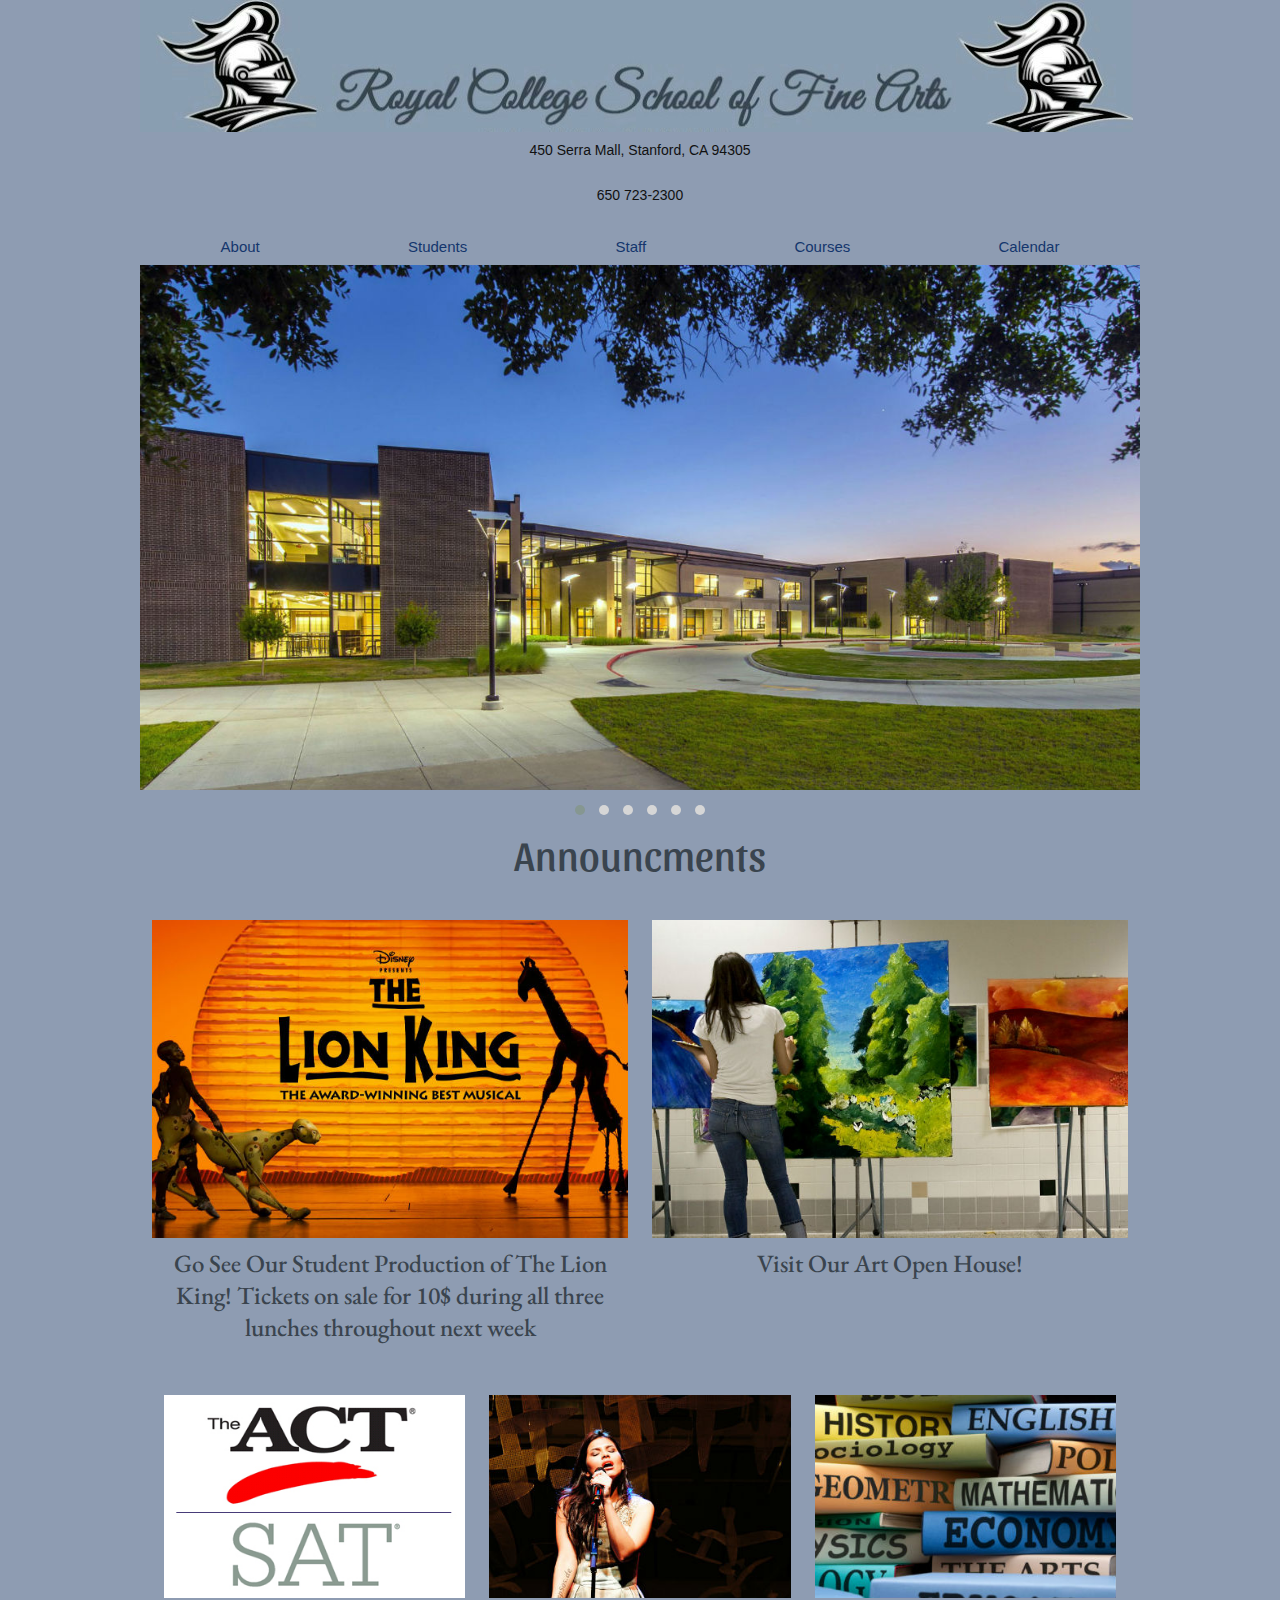
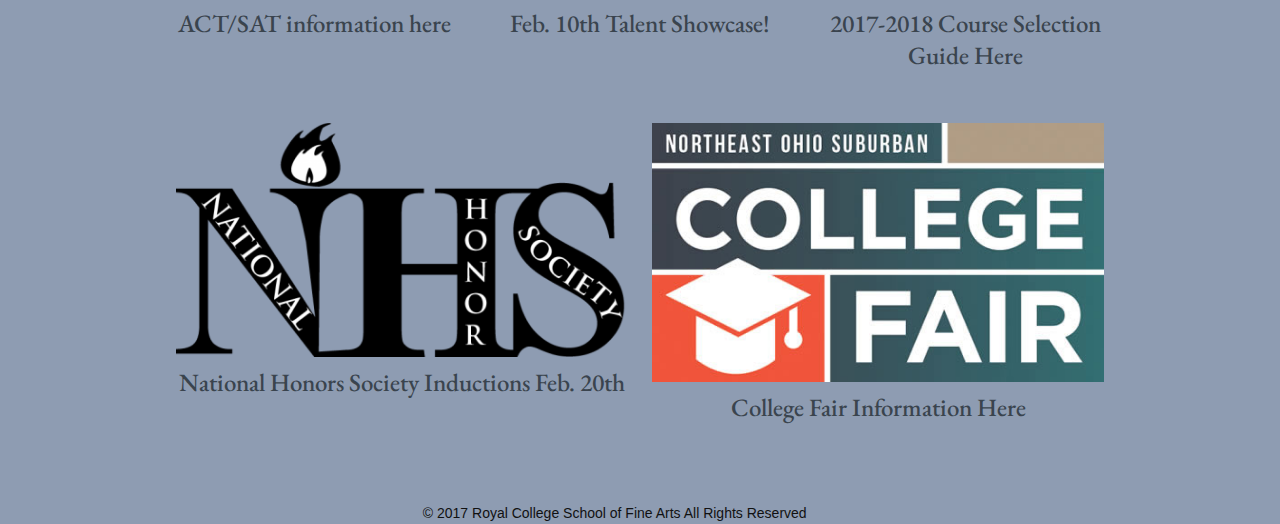
<file: index.html>
<!DOCTYPE html>
<body>
<html lang="en">

  <!-- metadata -->
<meta charset="utf-8">
<meta name="viewport" content="width=device-width, initial-scale=1">
  <!-- page title -->

  <!-- page title -->
  <title>RCSFA</title>

  <!-- styles -->
  <link rel="stylesheet" href="css/odin-0.10.3.css">
  <link href="https://fonts.googleapis.com/css?family=Great+Vibes" rel="stylesheet">
  <link href="https://fonts.googleapis.com/css?family=EB+Garamond" rel="stylesheet">
  <link href="https://fonts.googleapis.com/css?family=Sansita" rel="stylesheet">
  <link rel="stylesheet" href="css/main.css">
  <link rel="stylesheet" href="css/owl.carousel.min.css">
  <link rel="stylesheet" href="css/owl.theme.default.min.css">




<header>
  <img src="img/logo.png" alt="Royal College School of Fine Arts">
  <p> 450 Serra Mall, Stanford, CA 94305 </p>
  <p>650 723-2300</p>
</header>



<nav>
    <nav class="navbar navbar-spread">
      <div class="navbar-menu">
        <ul>
          <li><a href="about.html">About</a></li>
          <li><a href="students.html">Students</a></li>
          <li><a href="staff.html">Staff</a></li>
          <li><a href="courses.html">Courses</a></li>
            <li><a href="calendar.html">Calendar</a></li>
        </ul>

      </div>
    </nav>

<main>
<div class="owl-carousel">
  <div class="item"><img src="img/campus.jpg"></div>
  <div class="item"><img src="img/audit.jpg"></div>
  <div class="item"><img src="img/cello.jpg"></div>
  <div class="item"><img src="img/pep.jpg"></div>
  <div class="item"><img src="img/art.jpg"></div>
  <div class="item"><img src="img/gradution.jpg"></div>
</div>

  <h2>Announcments<h2>

  <div class="row">
    <div class="col-xs-6">
      <img src="img/lion.jpg">
      <h4>Go See Our Student Production of The Lion King! Tickets on sale for 10$ during all three lunches throughout next week </h4>
</div>


    <div class="col-xs-6">
      <img src="img/open.jpg">
       <h4>Visit Our Art Open House!</h4>
       </div>

<div class="row">
  <div class="col-sm-4">
    <img src="img/sat.jpg">
    <h4>ACT/SAT information here</h4>
  </div>

  <div class="col-sm-4">
    <img src="img/sing.jpg">
    <h4>Feb. 10th Talent Showcase!</h4>
    </div>

    <div class="col-sm-4">
      <img src="img/fine.jpg">
      <h4> 2017-2018 Course Selection Guide Here</h4>
      </div>

      <div class="row">
        <div class="col-sm-6">
          <img src="img/nhs.jpg">
          <h4>National Honors Society Inductions Feb. 20th</h4>
        </div>

        <div class="col-sm-6">
          <img src="img/fair.jpg">
          <h4>College Fair Information Here</h4>
        </div>

</main>

<footer>
<div class="col-sm-8">
 <p class="text-right">&copy; 2017 Royal College School of Fine Arts All Rights Reserved</p>
  </div>
  </footer>


  <!-- JavaScript -->
  <js>
<script src="js/jquery-2.1.4.min.js"></script>
<script src="js/owl.carousel.min.js"></script>
  <script>
  $(document).ready(function() {
    $('.owl-carousel').owlCarousel({

        autoplay : true,
        dots: true,
        items : 1,
        loop : true,
        margin : 10,
        nav : false
    })
   })
</script>
</body>
 </html>
</file>
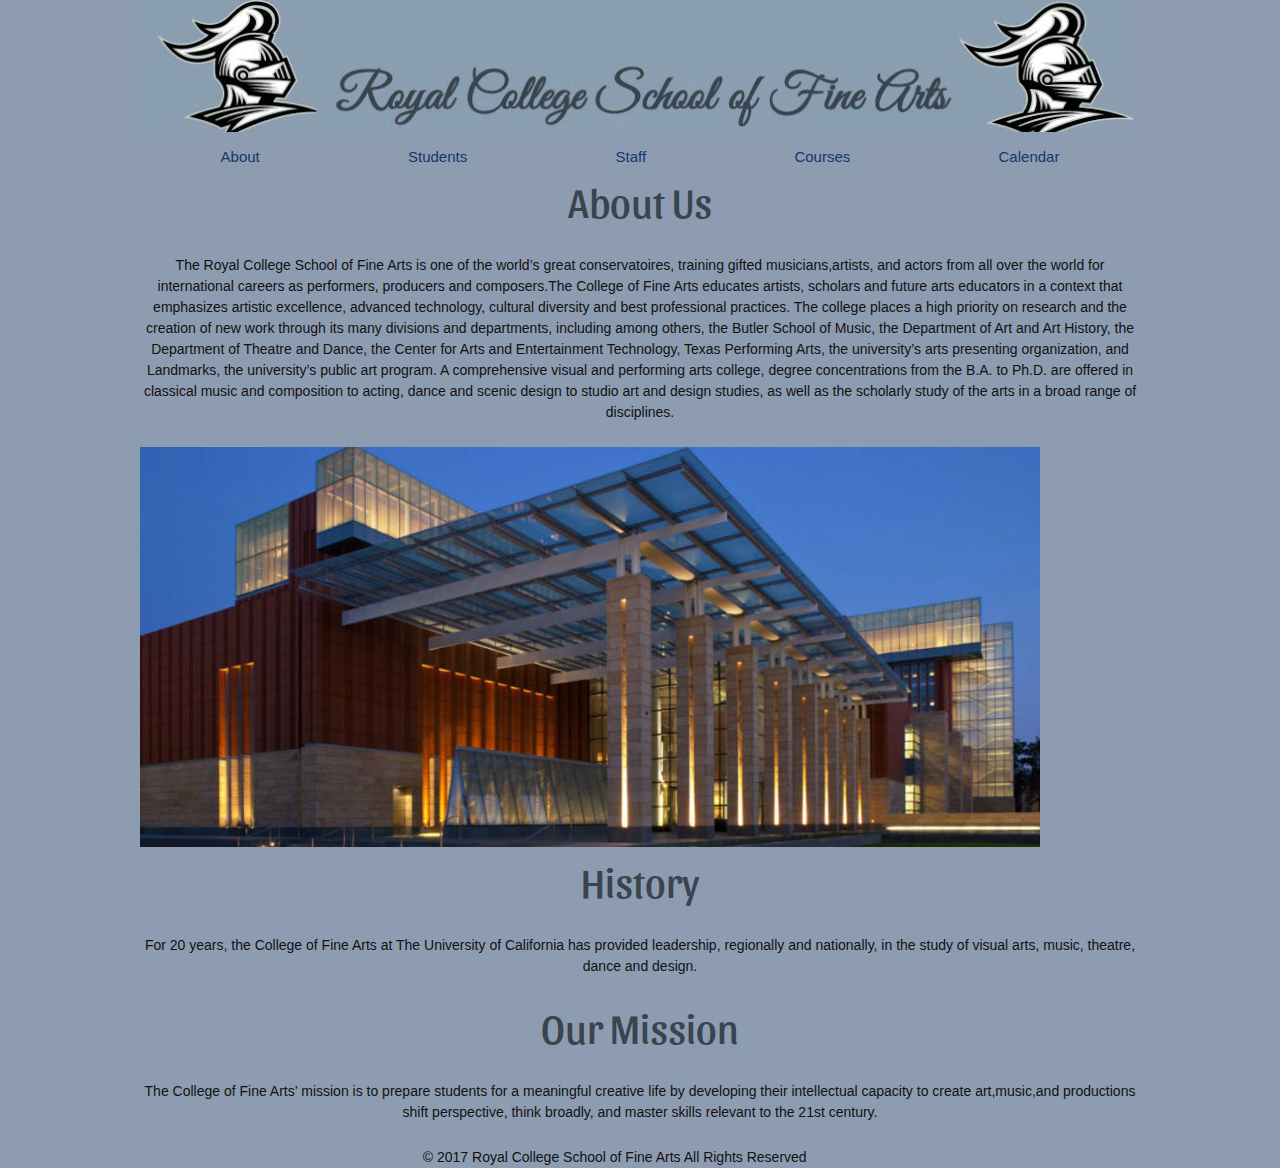
<file: about.html>
<!DOCTYPE html>
<body>
<html lang="en">

  <!-- metadata -->
<meta charset="utf-8">
<meta name="viewport" content="width=device-width, initial-scale=1">
  <!-- page title -->

  <!-- page title -->


  <!-- styles -->
  <link rel="stylesheet" href="css/odin-0.10.3.css">
  <link href="https://fonts.googleapis.com/css?family=Great+Vibes" rel="stylesheet">
  <link href="https://fonts.googleapis.com/css?family=EB+Garamond" rel="stylesheet">
  <link href="https://fonts.googleapis.com/css?family=Sansita" rel="stylesheet">
  <link rel="stylesheet" href="css/main.css">
  <link rel="stylesheet" href="css/owl.carousel.min.css">
  <link rel="stylesheet" href="css/owl.theme.default.min.css">



<header>
<a href="index.html"><img src="img/logo.png"></a>
</header>



<nav>
    <nav class="navbar navbar-spread">
      <div class="navbar-menu">
        <ul>
          <li><a href="about.html">About</a></li>
          <li><a href="students.html">Students</a></li>
          <li><a href="staff.html">Staff</a></li>
          <li><a href="courses.html">Courses</a></li>
            <li><a href="calendar.html">Calendar</a></li>
        </ul>

      </div>
    </nav>


<main>
<h2>About Us</h2>

<p>The Royal College School of Fine Arts is one of the world’s great conservatoires,
   training gifted musicians,artists, and actors from all over the world for
   international careers as performers, producers and composers.The College of Fine Arts educates artists, scholars and future arts educators in a context that emphasizes artistic excellence,
   advanced technology, cultural diversity and best professional practices. The college places a high priority on research and the creation of new work through its many divisions and departments,
    including among others, the Butler School of Music, the Department of Art and Art History, the Department of Theatre and Dance, the Center for Arts and Entertainment Technology, Texas Performing Arts,
    the university’s arts presenting organization, and Landmarks, the university’s public art program. A comprehensive visual and performing arts college, degree concentrations from the B.A. to Ph.D. are offered in classical music and composition to acting,
    dance and scenic design to studio art and design studies, as well as the scholarly study of the arts in a broad range of disciplines. </p>
<img src="img/campus2.jpg">
<h2>History</h2>
<p>For 20 years, the College of Fine Arts at The University of California has provided leadership,
   regionally and nationally, in the study of visual arts, music, theatre, dance and design.</p>

<h2>Our Mission</h2>
<p>The College of Fine Arts’ mission is to prepare students for a meaningful creative life by developing their intellectual capacity
  to create art,music,and productions shift perspective, think broadly, and master skills relevant to the 21st century.</p>


</main>

<footer>
<div class="col-sm-8">
 <p class="text-right">&copy; 2017 Royal College School of Fine Arts All Rights Reserved</p>
  </div>
  </footer>


</body>
</html>
</file>
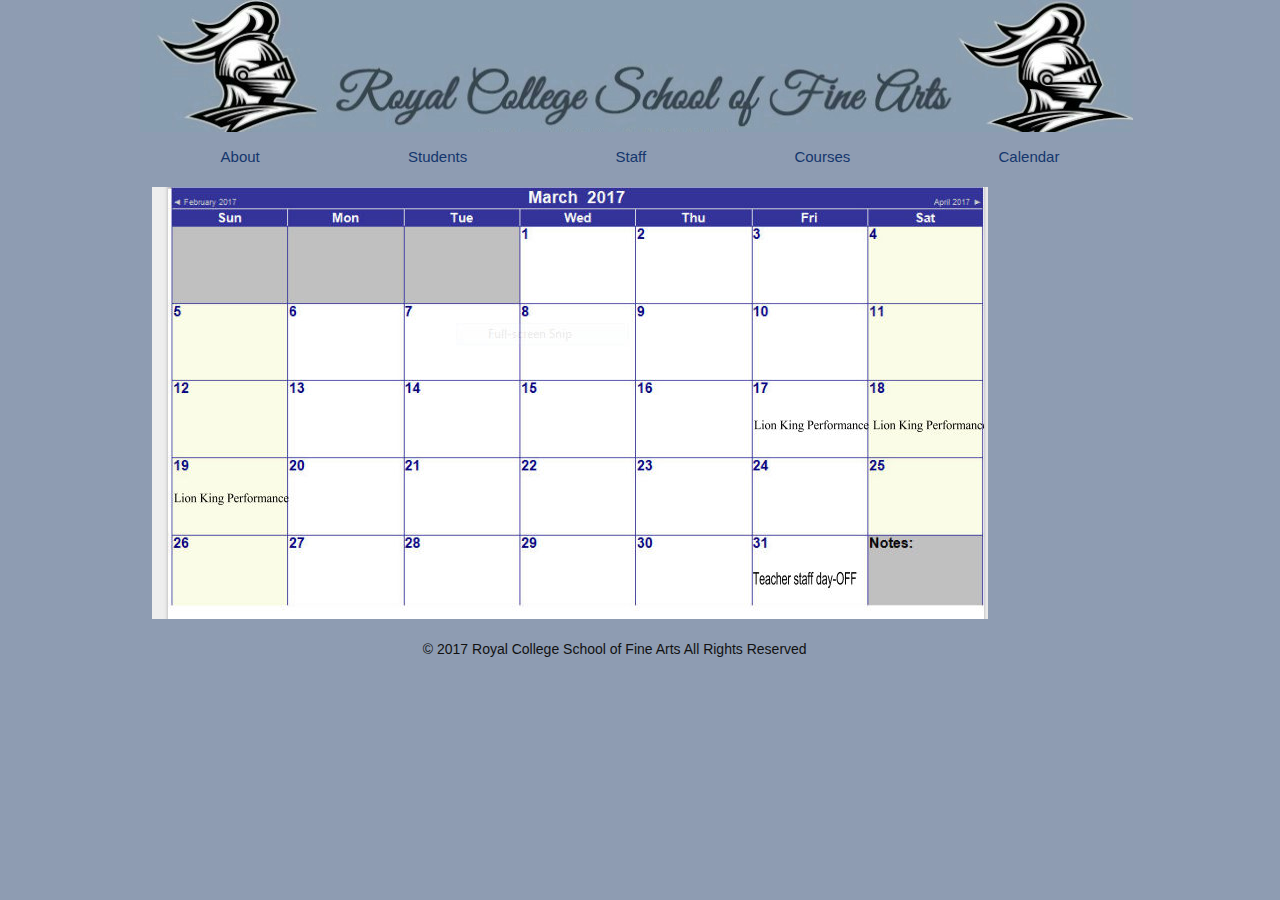
<file: calendar.html>
<!DOCTYPE html>
<body>
<html lang="en">

  <!-- metadata -->
<meta charset="utf-8">
<meta name="viewport" content="width=device-width, initial-scale=1">
  <!-- page title -->

  <!-- page title -->
  <title>RCSFA</title>


  <!-- styles -->
  <link rel="stylesheet" href="css/odin-0.10.3.css">
  <link href="https://fonts.googleapis.com/css?family=Great+Vibes" rel="stylesheet">
  <link href="https://fonts.googleapis.com/css?family=EB+Garamond" rel="stylesheet">
  <link href="https://fonts.googleapis.com/css?family=Sansita" rel="stylesheet">
  <link rel="stylesheet" href="css/main.css">
  <link rel="stylesheet" href="css/owl.carousel.min.css">
  <link rel="stylesheet" href="css/owl.theme.default.min.css">


<header>
  <a href="index.html"><img src="img/logo.png"></a>
</header>



<nav>
  <nav class="navbar navbar-spread">
    <div class="navbar-menu">
      <ul>
        <li><a href="about.html">About</a></li>
        <li><a href="students.html">Students</a></li>
        <li><a href="staff.html">Staff</a></li>
        <li><a href="courses.html">Courses</a></li>
          <li><a href="calendar.html">Calendar</a></li>
      </ul>

    </div>
  </nav>


<main>
  <div class="row">
  <div class="col--12">
  <img src="img/calendar.jpg">

</main>

<footer>
<div class="col-sm-8">
 <p class="text-right">&copy; 2017 Royal College School of Fine Arts All Rights Reserved</p>
  </div>
  </footer>

</body>
</html>
</file>
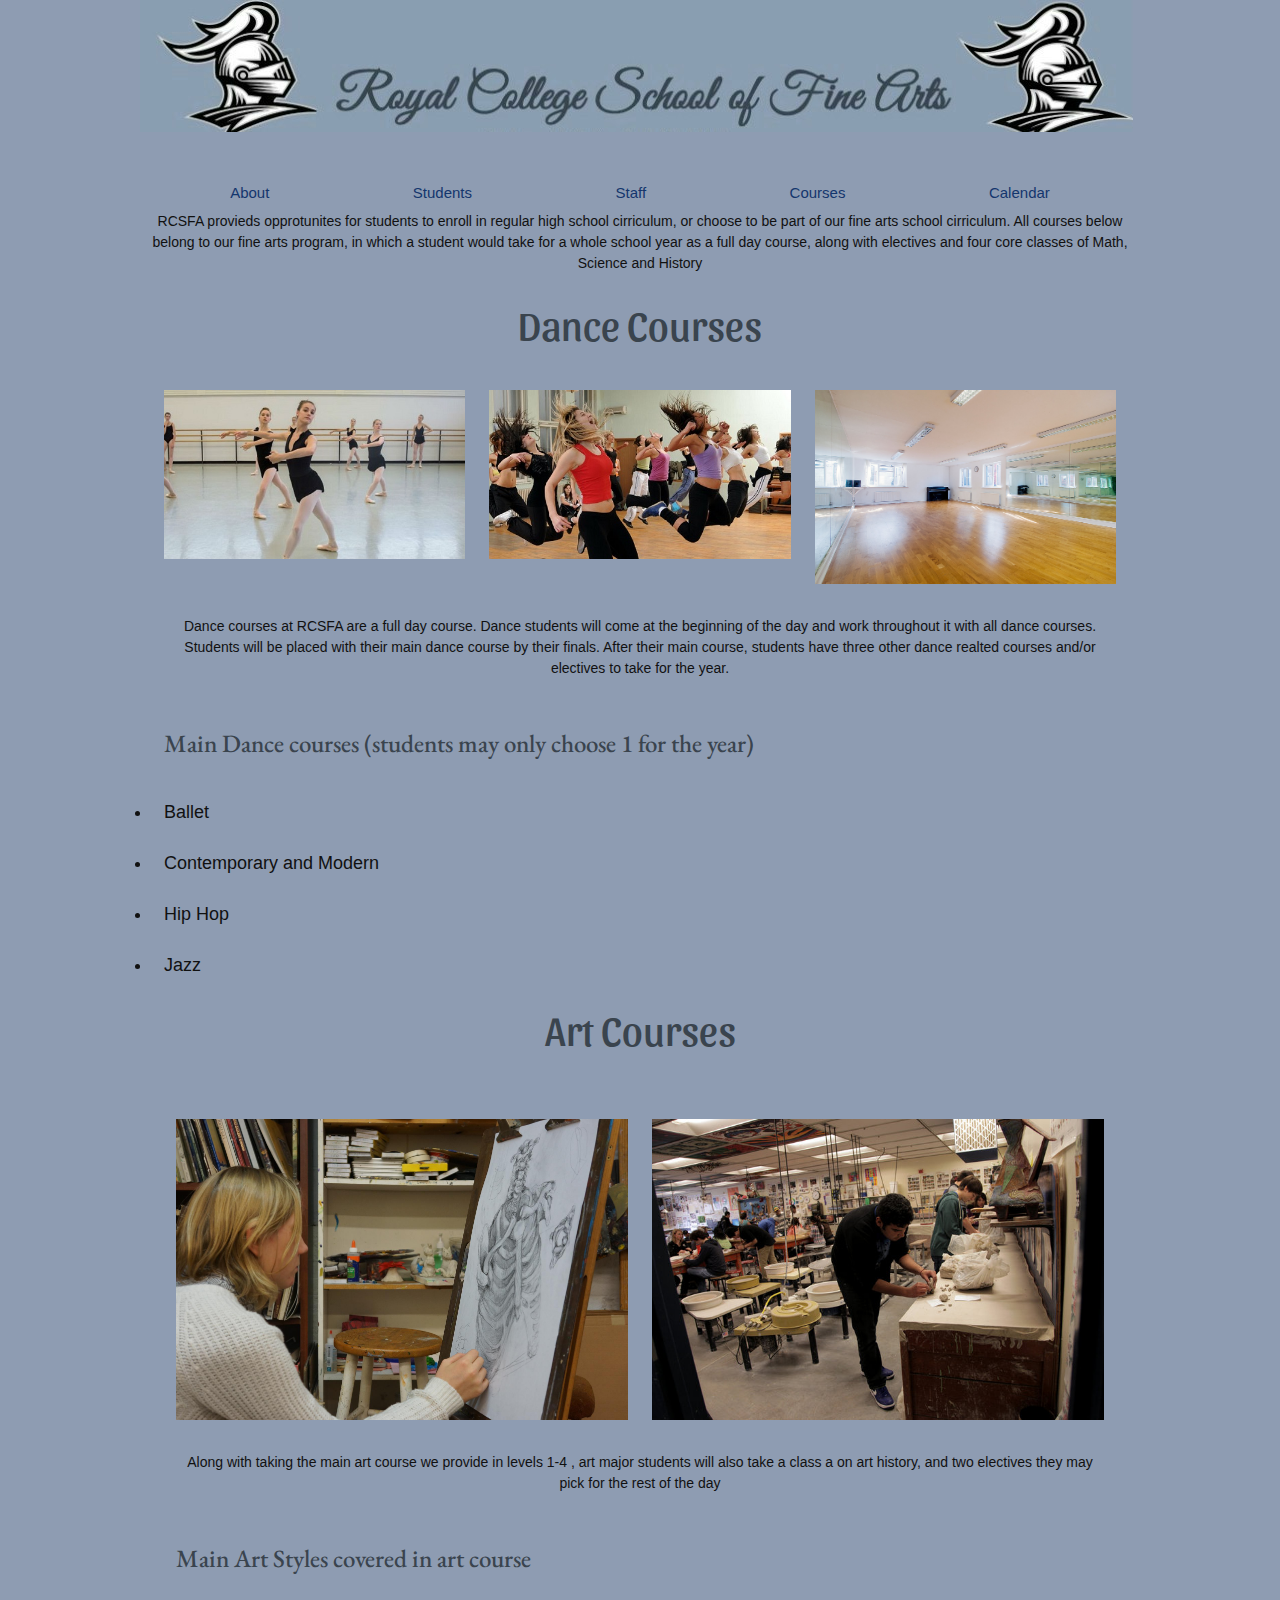
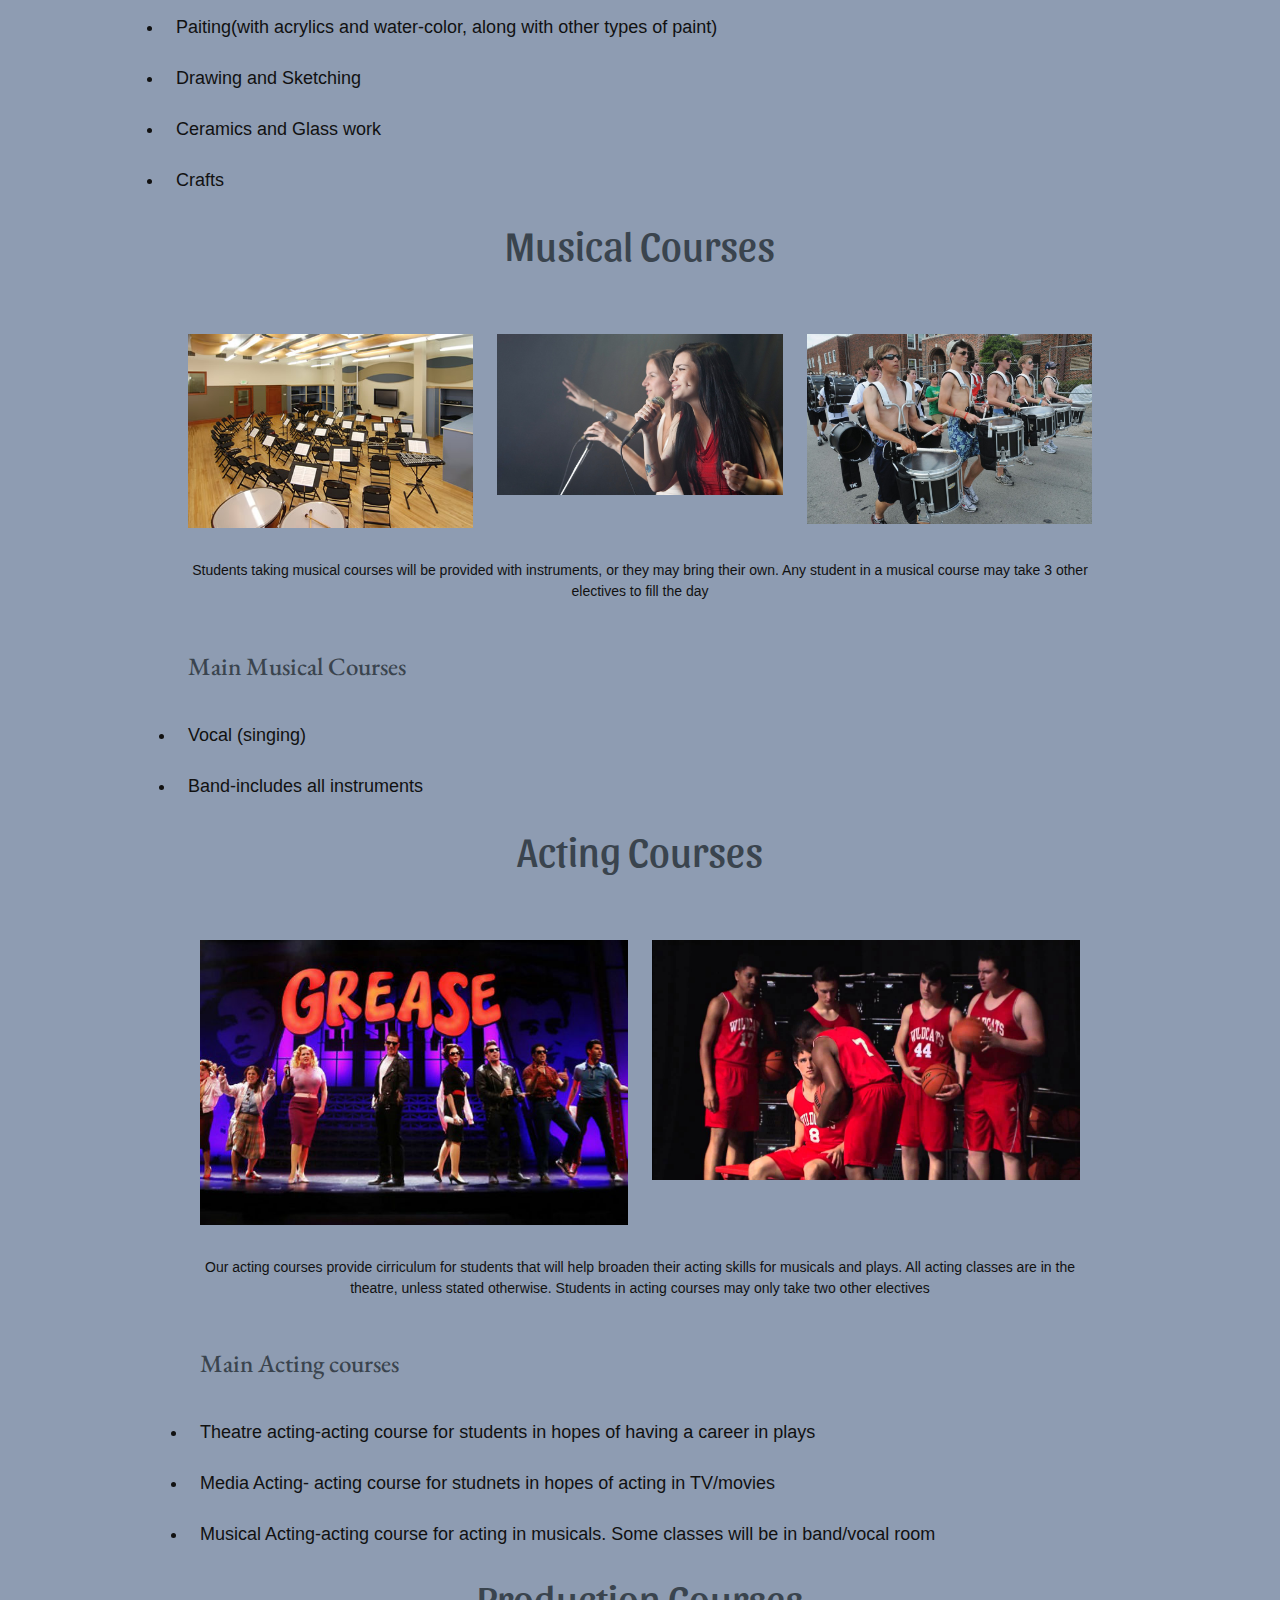
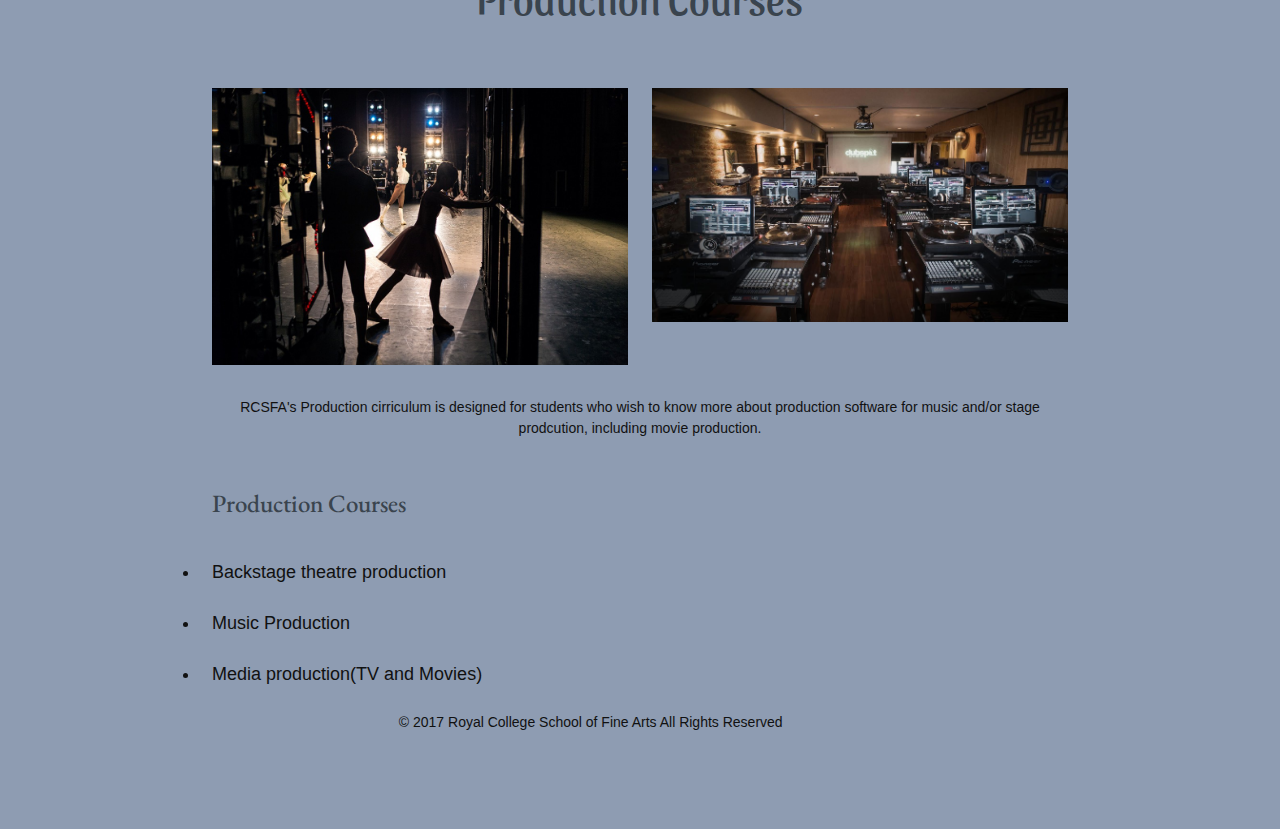
<file: courses.html>
<!DOCTYPE html>
<html>
<body>
  <link rel="stylesheet" href="css/main.css">
  <link rel="stylesheet" href="css/owl.carousel.min.css">
  <link rel="stylesheet" href="css/owl.theme.default.min.css">


<html lang="en">

  <!-- metadata -->
  <meta charset="utf-8">
  <meta name="viewport" content="width=device-width, initial-scale=1">

  <!-- page title -->

  <!-- page title -->
  <title>RCSFA</title>

  <!-- styles -->
<link rel="stylesheet" href="css/odin-0.10.3.css">
<link rel="stylesheet" href="css/main.css">
<link href="https://fonts.googleapis.com/css?family=Great+Vibes" rel="stylesheet">
<link href="https://fonts.googleapis.com/css?family=EB+Garamond" rel="stylesheet">
<link href="https://fonts.googleapis.com/css?family=Sansita" rel="stylesheet">
<meta name="viewport" content="width=device-width, initial-scale=1">


  <!-- start making your grid here -->
<header>
<a href="index.html"><img src="img/logo.png"></a>
</header>


<div class="row">
  <div class="col--12">

</div>
<nav>
  <nav class="navbar navbar-spread">
    <div class="navbar-menu">
      <ul>
        <li><a href="about.html">About</a></li>
        <li><a href="students.html">Students</a></li>
        <li><a href="staff.html">Staff</a></li>
        <li><a href="courses.html">Courses</a></li>
          <li><a href="calendar.html">Calendar</a></li>
      </ul>

    </div>
  </nav>

<main>
  <p>RCSFA provieds opprotunites for students to enroll in regular high school cirriculum, or choose to be part of our fine arts school cirriculum. All courses below belong to our fine arts program, in which a student would take for a whole school year as a full day course, along with electives and four core classes of Math, Science and History</P>

<h2>Dance Courses</h2>
<div class="row">
  <div class="col-sm-4">
    <img src="img/ballet.jpg">
</div>

<div class="col-sm-4">
  <img src="img/dance2.jpg">
</div>

<div class="col-sm-4">
  <img src="img/studio.jpg">
</div>
<P> Dance courses at RCSFA are a full day course. Dance students will come at the beginning of the day and work throughout it with all dance courses. Students will be placed with their main dance course by their finals. After their main course, students have three other dance realted courses and/or electives to take for the year.</P>
<h4>Main Dance courses (students may only choose 1 for the year)</h4>
    <li>Ballet</li>
    <li>Contemporary and Modern</li>
    <li>Hip Hop</li>
    <li>Jazz</li>
  </ul>

  <h2>Art Courses</h2>
  <div class="row">
    <div class="col-sm-6">
      <img src="img/artclass.jpg">
  </div>


    <div class="col-sm-6">
      <img src="img/ceram.jpg">
  </div>
  <p> Along with taking the main art course we provide in levels 1-4 , art major students will also take a class a on art history, and two electives they may pick for the rest of the day</P>
    <h4>Main Art Styles covered in art course</h4>
        <li>Paiting(with acrylics and water-color, along with other types of paint)</li>
        <li>Drawing and Sketching</li>
        <li>Ceramics and Glass work</li>
        <li>Crafts</li>
      </ul>

<h2>Musical Courses</h2>
  <div class="row">
    <div class="col-sm-4">
    <img src="img/room.jpg">
  </div>

<div class="col-sm-4">
  <img src="img/sign.jpg">
</div>

<div class="col-sm-4">
  <img src="img/drum.jpg">
</div>

<P> Students taking musical courses will be provided with instruments, or they may bring their own. Any student in a musical course may take 3 other electives to fill the day</p>
  <h4> Main Musical Courses</h4>
  <li>Vocal (singing)</li>
  <li>Band-includes all instruments</li>
</ul>

<h2>Acting Courses</h2>
  <div class="row">
    <div class="col-sm-6">
      <img src="img/grease.jpg">
      </div>

<div class="col-sm-6">
  <img src="img/pay2.jpg">
  </div>
  <p>Our acting courses provide cirriculum for students that will help broaden their acting skills for musicals and plays. All acting classes are in the theatre, unless stated otherwise. Students in acting courses may only take two other electives</p>
  <h4>Main Acting courses</h4>
  <li>Theatre acting-acting course for students in hopes of having a career in plays</li>
  <li>Media Acting- acting course for studnets in hopes of acting in TV/movies</li>
  <li>Musical Acting-acting course for acting in musicals. Some classes will be in band/vocal room</li>
</ul>

<h2>Production Courses</h2>
  <div class="row">
    <div class="col-sm-6">
      <img src="img/back.jpg">
      </div>

<div class="col-sm-6">
  <img src="img/product.jpg">
  </div>
  <p> RCSFA's Production cirriculum is designed for students who wish to know more about production software for music and/or stage prodcution, including movie production.</p>
  <h4>Production Courses</h4>
  <li> Backstage theatre production</li>
  <li>Music Production</li>
  <li>Media production(TV and Movies)</li>
</ul>

<footer>
<div class="col-sm-8">
 <p class="text-right">&copy; 2017 Royal College School of Fine Arts All Rights Reserved</p>
  </div>
  </footer>




</main>
</body>
</file>
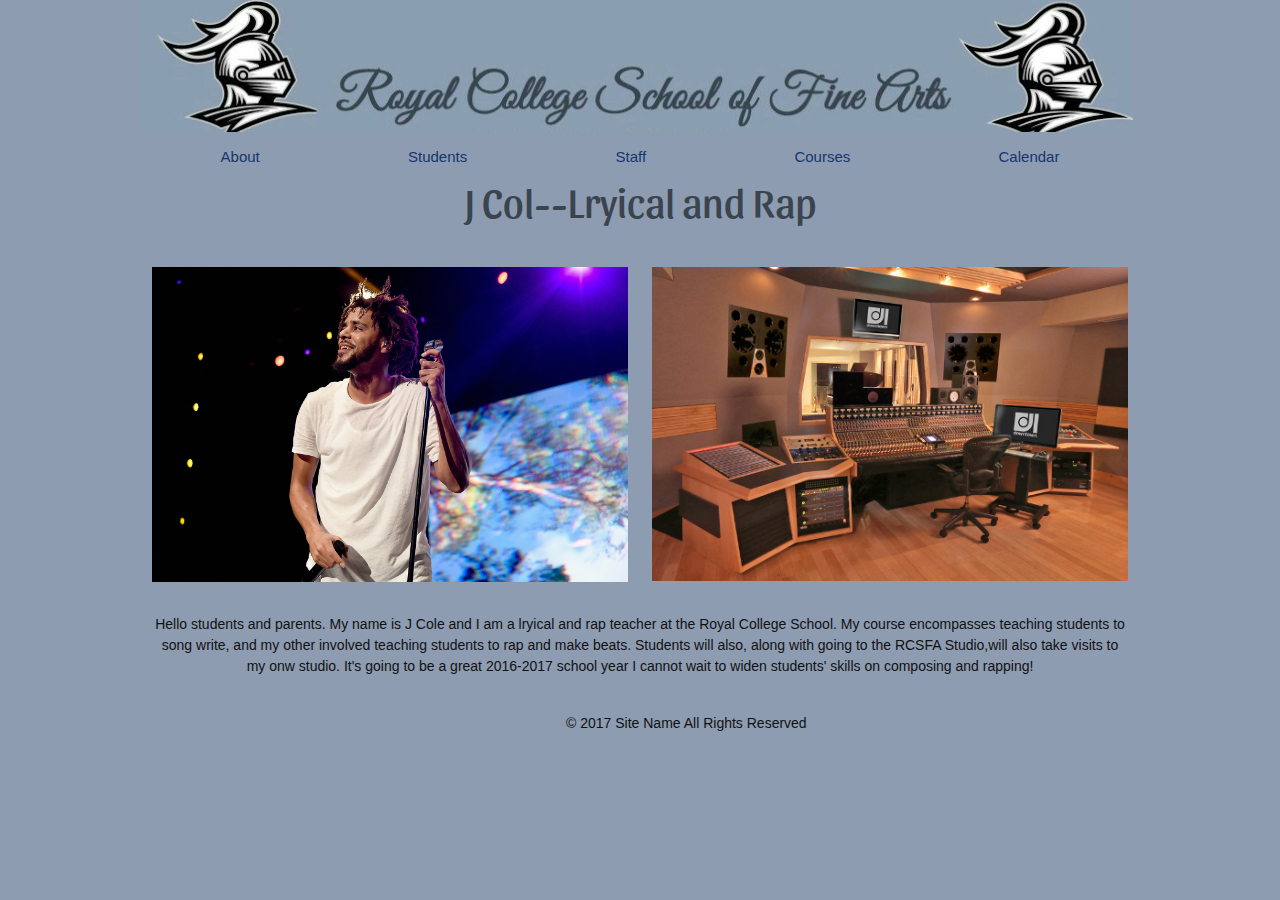
<file: jcole.html>
<!DOCTYPE html>
<html>
<body>
  <link rel="stylesheet" href="css/main.css">
  <link rel="stylesheet" href="css/owl.carousel.min.css">
  <link rel="stylesheet" href="css/owl.theme.default.min.css">


<html lang="en">

  <!-- metadata -->
  <meta charset="utf-8">
  <meta name="viewport" content="width=device-width, initial-scale=1">

  <!-- page title -->

  <!-- page title -->
  <title>RCSFA</title>

  <!-- styles -->
<link rel="stylesheet" href="css/odin-0.10.3.css">
<link rel="stylesheet" href="css/main.css">
<link href="https://fonts.googleapis.com/css?family=Great+Vibes" rel="stylesheet">
<link href="https://fonts.googleapis.com/css?family=EB+Garamond" rel="stylesheet">
<link href="https://fonts.googleapis.com/css?family=Sansita" rel="stylesheet">
<meta name="viewport" content="width=device-width, initial-scale=1">
</head>



  <!-- start making your grid here -->
<header>
<a href="index.html"><img src="img/logo.png"></a>
</header>



<nav>
  <nav class="navbar navbar-spread">
    <div class="navbar-menu">
      <ul>
        <li><a href="about.html">About</a></li>
        <li><a href="students.html">Students</a></li>
        <li><a href="staff.html">Staff</a></li>
        <li><a href="courses.html">Courses</a></li>
          <li><a href="calendar.html">Calendar</a></li>
      </ul>

    </div>
  </nav>

<main>
      <h2>J Col--Lryical and Rap</h2>
    <div class="row">
      <div class="col-sm-6">
        <img src="img/jcole.jpg">
      </div>

      <div class="col-sm-6">
        <img src="img/colestud.jpg">
      </div>
    <p>Hello students and parents. My name is J Cole and I am a lryical and rap teacher at the Royal College School. My course encompasses teaching students to song write, and my other involved teaching students to rap and make beats. Students will also, along with going to the RCSFA Studio,will also take visits to my onw studio. It's going to be a great 2016-2017 school year I cannot wait to widen students' skills on composing and rapping!</p>
</main>

<footer>
<div class="col-sm-8">
 <p class="text-right">&copy; 2017 Site Name All Rights Reserved</p>
  </div>
  </footer>



</body>
</html>
</file>
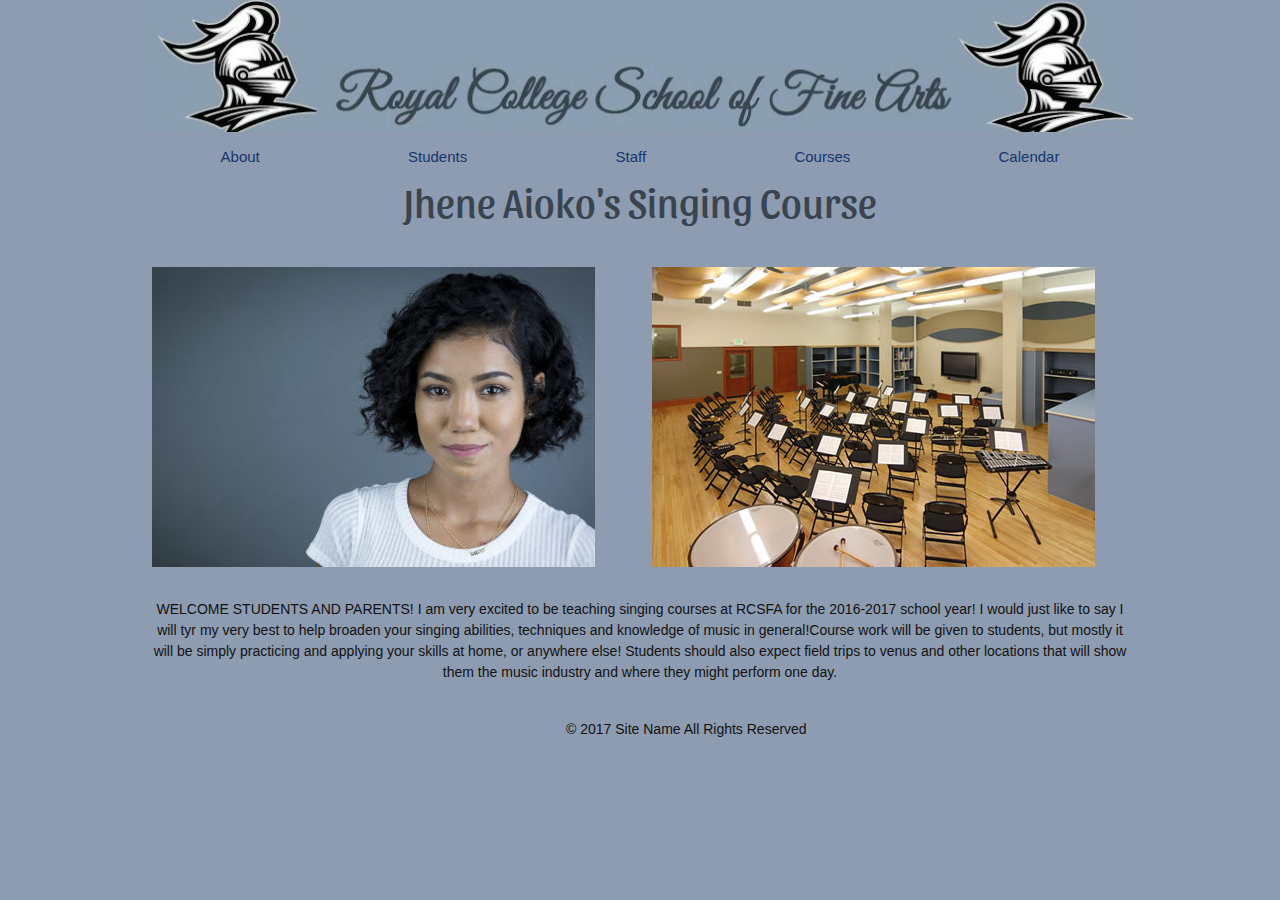
<file: jhene.html>
<!DOCTYPE html>
<body>
<html lang="en">
<head>
  <!-- metadata -->
<meta charset="utf-8">
<meta name="viewport" content="width=device-width, initial-scale=1">
  <!-- page title -->

  <!-- page title -->
  <title>RCSFA</title>

  <!-- styles -->
  <link rel="stylesheet" href="css/odin-0.10.3.css">
  <link href="https://fonts.googleapis.com/css?family=Great+Vibes" rel="stylesheet">
  <link href="https://fonts.googleapis.com/css?family=EB+Garamond" rel="stylesheet">
  <link href="https://fonts.googleapis.com/css?family=Sansita" rel="stylesheet">
  <link rel="stylesheet" href="css/main.css">





<header>
<a href="index.html"><img src="img/logo.png"></a>
</header>



<nav>
    <nav class="navbar navbar-spread">
      <div class="navbar-menu">
        <ul>
          <li><a href="about.html">About</a></li>
          <li><a href="students.html">Students</a></li>
          <li><a href="staff.html">Staff</a></li>
          <li><a href="courses.html">Courses</a></li>
            <li><a href="calendar.html">Calendar</a></li>
        </ul>

      </div>
    </nav>

<main>
  <h2> Jhene Aioko's Singing Course</h2>

  <div class="row">
    <div class="col-sm-6">
      <img src="img/jhene.jpg">
    </div>

    <div class="col-sm-6">
      <img src="img/jclass.jpg">
    </div>

<p>WELCOME STUDENTS AND PARENTS! I am very excited to be teaching singing courses at RCSFA for the 2016-2017 school year! I would just like to say I will tyr my very best to help broaden your singing abilities, techniques and knowledge of music in general!Course work will be given to students, but mostly it will be simply practicing and applying your skills at home, or anywhere else! Students should also expect field trips to venus and other locations that will show them the music industry and where they might perform one day.</p>
</main>

<footer>
<div class="col-sm-8">
 <p class="text-right">&copy; 2017 Site Name All Rights Reserved</p>
  </div>
  </footer>




</body>
</html>
</file>
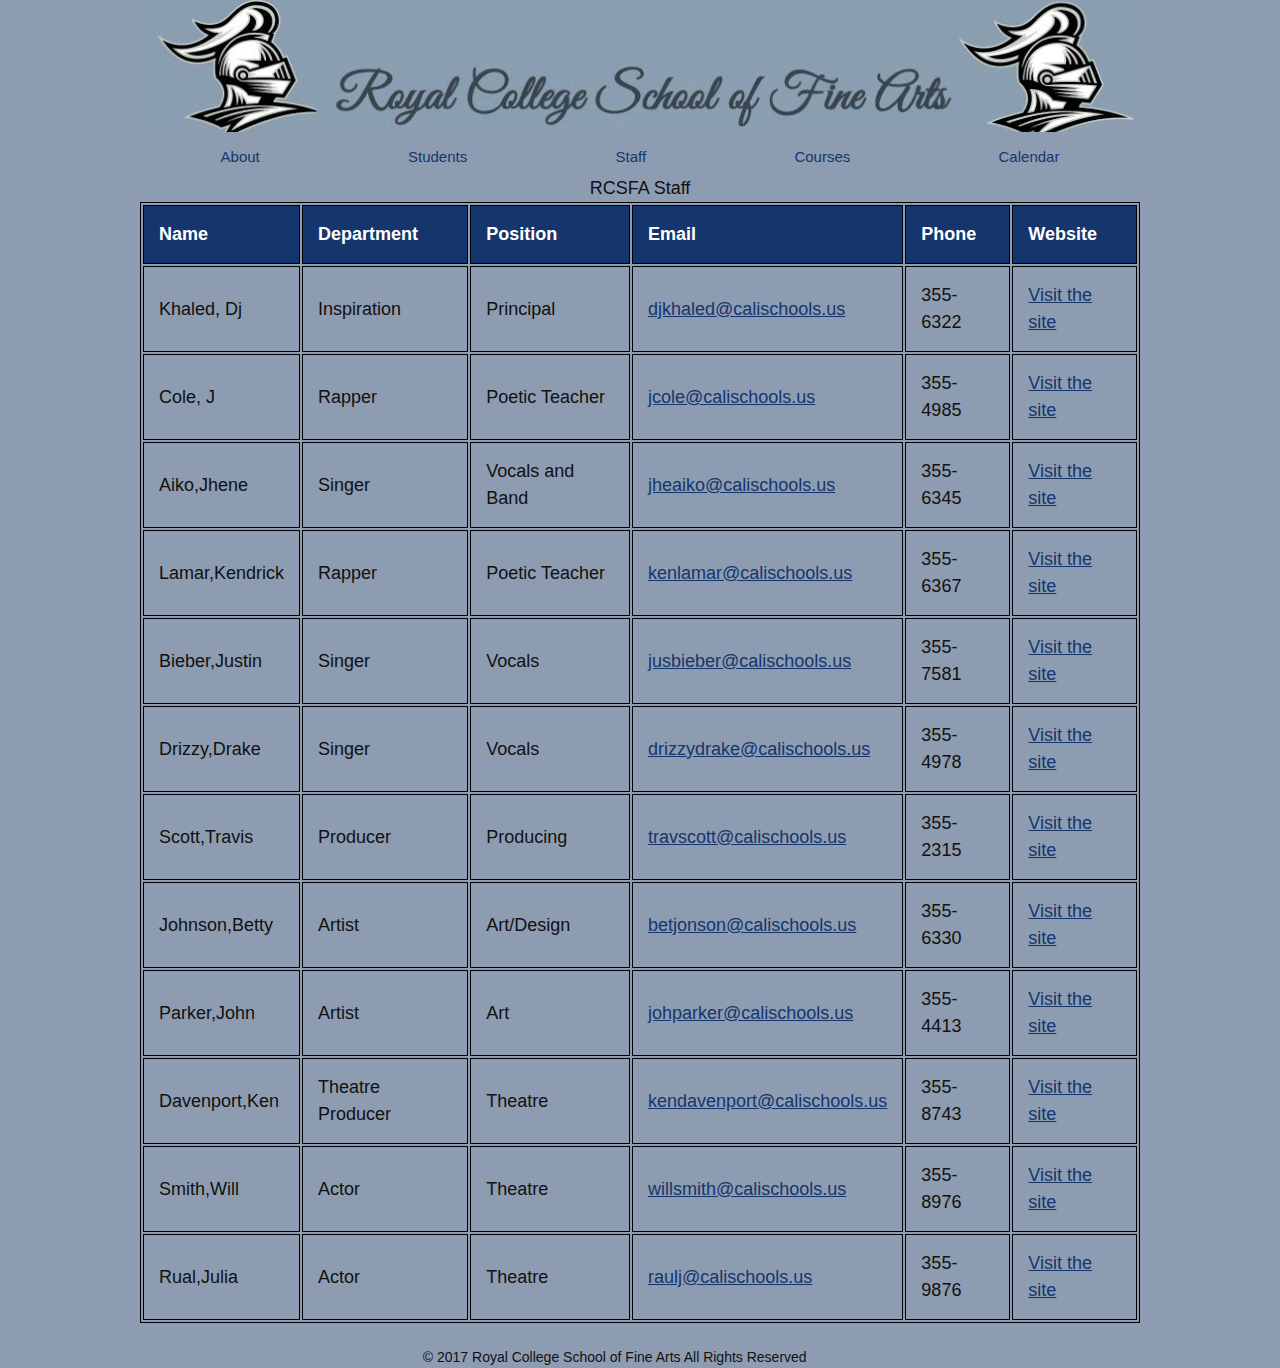
<file: staff.html>
<!DOCTYPE html>
<html>
<body>
  <link rel="stylesheet" href="css/main.css">
  <link rel="stylesheet" href="css/owl.carousel.min.css">
  <link rel="stylesheet" href="css/owl.theme.default.min.css">


<html lang="en">

  <!-- metadata -->
  <meta charset="utf-8">
<meta name="viewport" content="width=device-width, initial-scale=1">



  <!-- page title -->
  <title>Staff of RCSFA</title>

  <!-- styles -->
<link rel="stylesheet" href="css/odin-0.10.3.css">
<link rel="stylesheet" href="css/main.css">
<link href="https://fonts.googleapis.com/css?family=Great+Vibes" rel="stylesheet">
<link href="https://fonts.googleapis.com/css?family=EB+Garamond" rel="stylesheet">
<link href="https://fonts.googleapis.com/css?family=Sansita" rel="stylesheet">


<table style="width:100%">



<caption>RCSFA Staff</caption>
<header>
<a href="index.html"><img src="img/logo.png"></a>
</header>



  <nav>
    <nav class="navbar navbar-spread">
      <div class="navbar-menu">
        <ul>
          <li><a href="about.html">About</a></li>
          <li><a href="students.html">Students</a></li>
          <li><a href="staff.html">Staff</a></li>
          <li><a href="courses.html">Courses</a></li>
            <li><a href="calendar.html">Calendar</a></li>
        </ul>

      </div>
    </nav>
<thead>
  <tr>
  <th>Name</th>
  <th>Department</th>
  <th>Position</th>
  <th>Email</th>
  <th>Phone</th>
  <th>Website</th>
</tr>
</thead>

<tbody>
<main>
<tr>
  <td aria-label="Name">Khaled, Dj</td>
  <td aria-label="Department"> Inspiration</td>
  <td aria-lanel="Postition">Principal</td>
  <td aria-label="Email"><a href="djkhaled@calischools.us">djkhaled@calischools.us</a> </td>
  <td aria-label="Phone">355-6322</td>
  <td aria-label="Website"><a href="https://sites.google.com/a/greenvilleschools.us/jlbaker/">Visit the site</a></td>
</tr>


<tr>
  <td aria-label="Name">Cole, J</td>
  <td aria-label="Department">Rapper</td>
  <td aria-label="Position">Poetic Teacher</td>
  <td aria-label="Email"><a href="jcole@calischools.us">jcole@calischools.us</a></td>
  <td aria label="Phone">355-4985</td>
  <td aria-label="Website>"><a href="jcole.html">Visit the site</a></td>
</tr>

<tr>
  <td aria-label="Name">Aiko,Jhene</td>
  <td aria-label="Department">Singer</td>
  <td aria-label="Position"> Vocals and Band</td>
  <td aria-label="Email"><a href="jheaiko@calischools.us">jheaiko@calischools.us</a></td>
  <td aria-label=" Phone">355-6345</td>
  <td aria-label="Website"><a href="jhene.html">Visit the site</a></td>
</tr>

<tr>
  <td aria-label="Name">Lamar,Kendrick </td>
  <td aria-label="Department">Rapper </td>
  <td aria-label="Position">Poetic Teacher </td>
  <td aria-label="Email"><a href="kenlamar@calischools.us">kenlamar@calischools.us</a></td>
  <td  aria-label="Phone">355-6367</td>
  <td aria-label="Website"><a href="https://sites.google.com/a/greenvilleschools.us/tena-brown-business/home">Visit the site</a></td>
</tr>



<tr>
  <td aria-label="Name">Bieber,Justin</td>
  <td aria-label="Department">Singer</td>
  <td aria-label="Position">Vocals</td>
  <td aria-label="Email"><a href="jusbieber@calischools.us">jusbieber@calischools.us</a></td>
  <td aria-label="Phone">355-7581</td>
  <td aria-label="Website"><a href="https://sites.google.com/a/greenvilleschools.us/shajosy/">Visit the site</a></td>

<tr>
  <td aria-label="Name">Drizzy,Drake</td>
  <td aria-label="Department">Singer</td>
  <td aria-label="Position">Vocals</td>
  <td aria-label="Email"><a href="drizzydrake@calischools.us">drizzydrake@calischools.us</a></td>
  <td aria-label="Phone">	355-4978</td>
  <td aria-label="Website"><a href="drake.html">Visit the site</a></td>
</tr>

<tr>
  <td aria-label="Name">Scott,Travis</td>
  <td aria-label="Department">Producer</td>
  <td aria-label="Position"> Producing</td>
  <td aria-label="Email"><a href="travscott@calischools.us">travscott@calischools.us</a></td>
  <td aria-label="Phone">355-2315</td>
  <td aria-label="Website"><a href=-"https://sites.google.com/a/greenvilleschools.us/jwatkins/">Visit the site</a></td>
</tr>

<tr>
  <td aria-label="Name">Johnson,Betty</td>
  <td aria-label="Department">Artist</td>
  <td aria-label="Position"> Art/Design</td>
  <td aria-label="Email"><a href="betjonson@calischools.us">betjonson@calischools.us</a></td>
  <td aria-label="Phone">355-6330</td>
  <td aria-label="Website"><a href=-"https://sites.google.com/a/greenvilleschools.us/jwatkins/">Visit the site</a></td>
</tr>

<tr>
  <td aria-label="Name">Parker,John</td>
  <td aria-label="Department">Artist</td>
  <td aria-label="Position">Art</td>
  <td aria-label="Email"><a href="johparker@calischools.us">johparker@calischools.us</a></td>
  <td aria-label="Phone">355-4413</td>
  <td aria-label="Website"><a href=-"https://sites.google.com/a/calischools.us/jwatkins/">Visit the site</a></td>
</tr>

<tr>
  <td aria-label="Name">Davenport,Ken</td>
  <td aria-label="Department">Theatre Producer</td>
  <td aria-label="Position">Theatre</td>
  <td aria-label="Email"><a href="kendavenport@calischools.us">kendavenport@calischools.us</a></td>
  <td aria-label="Phone">355-8743</td>
  <td aria-label="Website"><a href=-"https://sites.google.com/a/greenvilleschools.us/jwatkins/">Visit the site</a></td>
</tr>

<tr>
  <td aria-label="Name">Smith,Will</td>
  <td aria-label="Department">Actor</td>
  <td aria-label="Position">Theatre</td>
  <td aria-label="Email"><a href="willsmith@calischools.us">willsmith@calischools.us</a></td>
  <td aria-label="Phone">355-8976</td>
  <td aria-label="Website"><a href=-"https://sites.google.com/a/calischools.us/jwatkins/">Visit the site</a></td>
</tr>

<tr>
  <td aria-label="Name">Rual,Julia</td>
  <td aria-label="Department">Actor</td>
  <td aria-label="Position">Theatre</td>
  <td aria-label="Email"><a href="raulj@calischools.us">raulj@calischools.us</a></td>
  <td aria-label="Phone">355-9876</td>
  <td aria-label="Website"><a href=-"https://sites.google.com/a/calischools.us/jwatkins/">Visit the site</a></td>
</tr>








</tbody>

</table>
</main>

<footer>
<div class="col-sm-8">
 <p class="text-right">&copy; 2017 Royal College School of Fine Arts All Rights Reserved</p>
  </div>
  </footer>






</body>
</html>
</file>
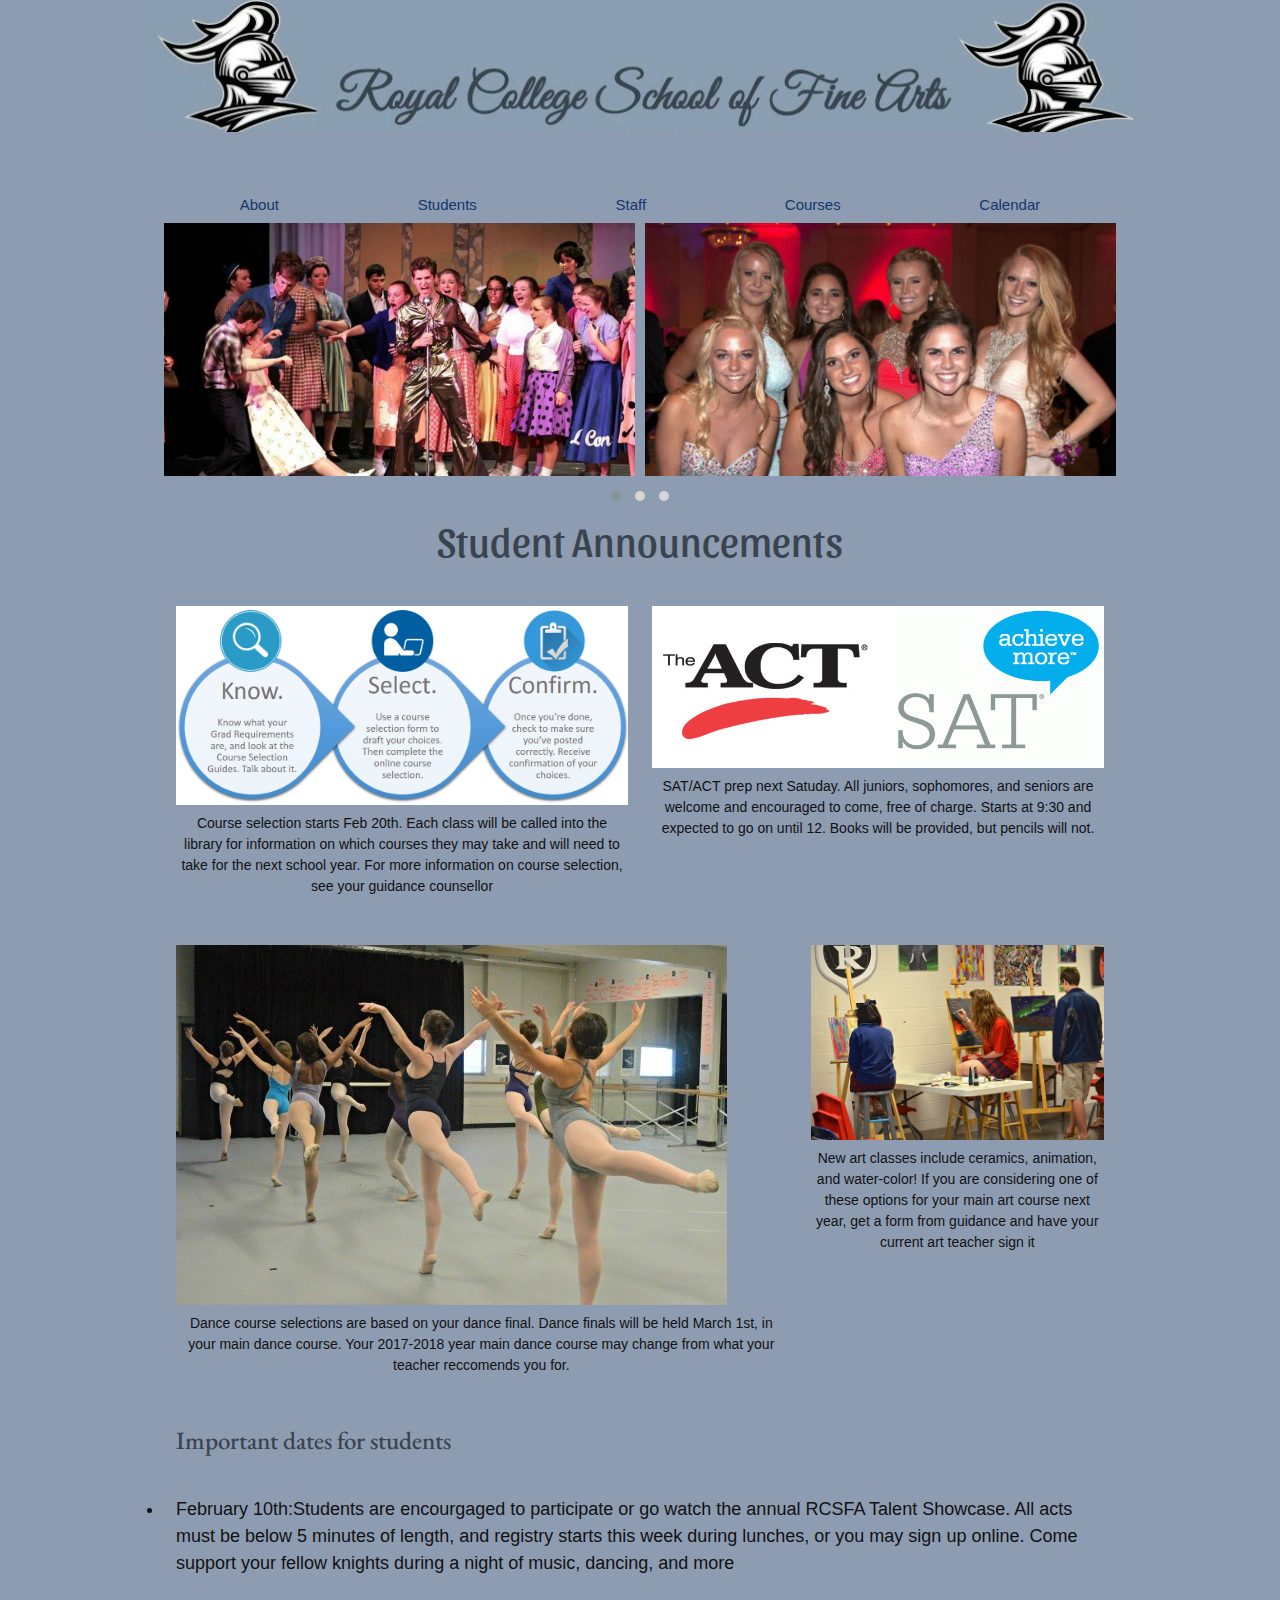
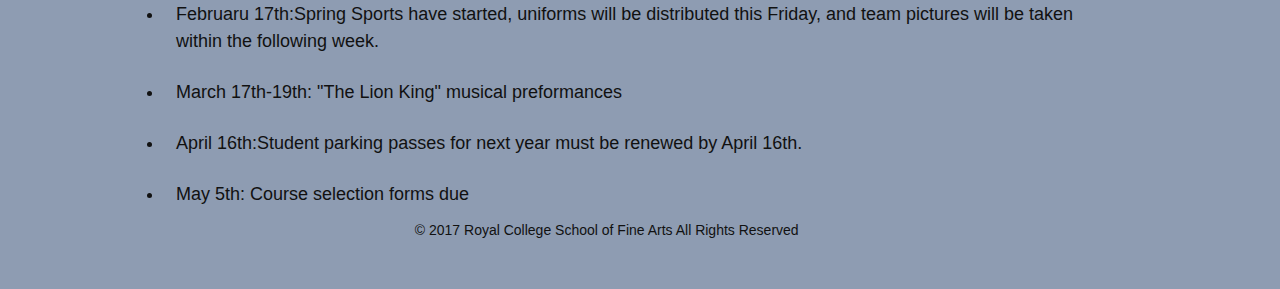
<file: students.html>
<!DOCTYPE html>
<html>
<body>
  <link rel="stylesheet" href="css/main.css">
  <link rel="stylesheet" href="css/owl.carousel.min.css">
  <link rel="stylesheet" href="css/owl.theme.default.min.css">


<html lang="en">

  <!-- metadata -->
  <meta charset="utf-8">
  <meta name="viewport" content="width=device-width, initial-scale=1">

  <!-- page title -->

  <!-- page title -->
  <title>RCSFA</title>

  <!-- styles -->
<link rel="stylesheet" href="css/odin-0.10.3.css">
<link rel="stylesheet" href="css/main.css">
<link href="https://fonts.googleapis.com/css?family=Great+Vibes" rel="stylesheet">
<link href="https://fonts.googleapis.com/css?family=EB+Garamond" rel="stylesheet">
<link href="https://fonts.googleapis.com/css?family=Sansita" rel="stylesheet">
<meta name="viewport" content="width=device-width, initial-scale=1">




  <!-- start making your grid here -->
<header>
<a href="index.html"><img src="img/logo.png"></a>
</header>


  <div class="row">
    <div class="col--12">
      <div class="row">
        <div class="col--12">

    </div>
    <nav>
      <nav class="navbar navbar-spread">
        <div class="navbar-menu">
          <ul>
            <li><a href="about.html">About</a></li>
            <li><a href="students.html">Students</a></li>
            <li><a href="staff.html">Staff</a></li>
            <li><a href="courses.html">Courses</a></li>
              <li><a href="calendar.html">Calendar</a></li>
          </ul>

        </div>
      </nav>


<main>

    <div class="owl-carousel">
      <div class="item"><img src="img/play.jpg"></div>
      <div class="item"><img src="img/prom.jpg"></div>
      <div class="item"><img src="img/guit.jpg"></div>
      <div class="item"><img src="img/spirit.jpg"></div>
      <div class="item"><img src="img/stud.jpg"></div>
      <div class="item"><img src="img/dance.jpg"></div>
    </div>



  <h2>Student Announcements</h2>
  <div class="row">
    <div class="col-sm-6">
      <img src="img/select.jpg">
      <p>Course selection starts Feb 20th. Each class will be called into the library for information on which courses they may take and will need to take for the next school year. For more information on course selection, see your guidance counsellor</p>
</div>

  <div class="col-sm-6">
    <img src="img/act.jpg">
    <p>SAT/ACT prep next Satuday. All juniors, sophomores, and seniors are welcome and encouraged to come, free of charge. Starts at 9:30 and expected to go on until 12. Books will be provided, but pencils will not.</p>
  </div>
</div>

<div class="row">
  <div class="col-sm-8">
<img src="img/dancec.jpg">
<p>Dance course selections are based on your dance final. Dance finals will be held March 1st, in your main dance course. Your 2017-2018 year main dance course may change from what your teacher reccomends you for.</p>
</div>

<div class="col-sm-4">
<img src="img/class.jpg">
<p> New art classes include ceramics, animation, and water-color! If you are considering one of these options for your main art course next year, get a form from guidance and have your current art teacher sign it</p>
</div>



<h4>Important dates for students</h4>
    <li>February 10th:Students are encourgaged to participate or go watch the annual RCSFA Talent Showcase. All acts must be below 5 minutes of length, and registry starts this week during lunches, or you may sign up online. Come support your fellow knights during a night of music, dancing, and more</li>
    <li>Februaru 17th:Spring Sports have started, uniforms will be distributed this Friday,  and team pictures will be taken within the following week.</li>
    <li>March 17th-19th: "The Lion King" musical preformances</li>
    <li>April 16th:Student parking passes for next year must be renewed by April 16th.</li>
    <li>May 5th: Course selection forms due </li>
  </ul>


          <!-- JavaScript -->
        <script src="js/jquery-2.1.4.min.js"></script>
        <script src="js/owl.carousel.min.js"></script>
          <script>
          $(document).ready(function() {
            $('.owl-carousel').owlCarousel({

                autoplay : true,
                dots: true,
                items : 2,
                loop : true,
                margin : 10,
                nav : false
            })
           })
          </script>
</main>


<footer>
<div class="col-sm-8">
 <p class="text-right">&copy; 2017 Royal College School of Fine Arts All Rights Reserved</p>
  </div>
  </footer>




</body>
</file>
<file: css/main.css>
body {
  max-width: 1000px;
  margin: 0 auto;
  background-color:	 #8e9cb2




}

.item {

}
/*
Odin component overrides
*/

/* navbar */

.navbar {
  background-color: #8e9cb2

}

.navbar-brand{
  color:#c50038;

}
.navbar-menu a:hover{

}





h1{
  font-family: 'Great Vibes', cursive;
  font-color: #FFFFFF

}

h2{
  font-family: 'Sansita', sans-serif;
 text-align: center;
}

h3{
  font-family: 'Sansita', sans-serif;
 text-align: center;

}
h4{

  font-family: 'EB Garamond', serif;
  font-color: #14366d

}
p{
  text-align: center;
  font-size: 14px;
}
ul li{
 font-size:15px;
}

th {
    background-color: #14366d;
    color: white;
}

tr:hover {background-color: #f5f5f5}

th, td {
    padding: 15px;
    text-align: left;
}

table, th, td {
    border: 1px solid black;
}


a:link {
    color: #14366d ;
}


a:visited {
    color:#595959 ;
}

footer{
  text-align:  center;
  border-style: solid;
  border: thick #14366d;

}
</file>
<file: css/odin-0.10.3.css>
/*! odin-0.10.1.css | MIT License | https://github.com/joncoop/odin */
/* ==========================================================================
   Resets
   ========================================================================== */
/**
 * Set box-sizing to border-box for all elements.
 *
 * Technique from:
 * https://css-tricks.com/box-sizing/
 */
html, body {
  box-sizing: border-box;
  height: 100%;
}

*, *:before, *:after {
  box-sizing: inherit;
  /*  */
}

/**
 * Remove the margin on the body.
 */
body {
  margin: 0;
}

/* ==========================================================================
   The Grid
   ========================================================================== */
/**
 * The grid is based upon rows using flexbox.
 */
.row {
  display: flex;
  flex-direction: row;
  flex-wrap: wrap;
}

/**
 * Apply default stying to all elements in a row.
 *
 * This is a bit hackish. I'm assuming only columns will be direct decendants
 * of a row. This syntax just saves some typing.
 */
.row > * {
  padding: 12px;
  position: relative;
  width: 100%;
  /* why is this here? */
}

/**
 * Allow for gutters between columns to be adjusted.
 */
.row.gutter-default > * {
  padding: 12px;
}

.row.gutter-double > * {
  padding: 24px;
}

.row.gutter-none > * {
  padding: 0;
}

/**
 * Base column classes.
 */
.col-xs-1 {
  width: 8.333333%;
}

.col-xs-2 {
  width: 16.666666%;
}

.col-xs-3 {
  width: 25%;
}

.col-xs-4 {
  width: 33.333333%;
}

.col-xs-5 {
  width: 41.666666%;
}

.col-xs-6 {
  width: 50%;
}

.col-xs-7 {
  width: 58.333333%;
}

.col-xs-8 {
  width: 66.666666%;
}

.col-xs-9 {
  width: 75%;
}

.col-xs-10 {
  width: 83.333333%;
}

.col-xs-11 {
  width: 91.666666%;
}

.col-xs-12 {
  width: 100%;
}

/**
 * Responsive column classes for small viewports and up.
 */
@media (min-width: 480px) {
  .col-sm-1 {
    width: 8.333333%;
  }

  .col-sm-2 {
    width: 16.666666%;
  }

  .col-sm-3 {
    width: 25%;
  }

  .col-sm-4 {
    width: 33.333333%;
  }

  .col-sm-5 {
    width: 41.666666%;
  }

  .col-sm-6 {
    width: 50%;
  }

  .col-sm-7 {
    width: 58.333333%;
  }

  .col-sm-8 {
    width: 66.666666%;
  }

  .col-sm-9 {
    width: 75%;
  }

  .col-sm-10 {
    width: 83.333333%;
  }

  .col-sm-11 {
    width: 91.666666%;
  }

  .col-sm-12 {
    width: 100%;
  }
}
/**
 * Responsive column classes for medium viewports and up.
 */
@media (min-width: 720px) {
  .col-md-1 {
    width: 8.333333%;
  }

  .col-md-2 {
    width: 16.666666%;
  }

  .col-md-3 {
    width: 25%;
  }

  .col-md-4 {
    width: 33.333333%;
  }

  .col-md-5 {
    width: 41.666666%;
  }

  .col-md-6 {
    width: 50%;
  }

  .col-md-7 {
    width: 58.333333%;
  }

  .col-md-8 {
    width: 66.666666%;
  }

  .col-md-9 {
    width: 75%;
  }

  .col-md-10 {
    width: 83.333333%;
  }

  .col-md-11 {
    width: 91.666666%;
  }

  .col-md-12 {
    width: 100%;
  }
}
/**
 * Responsive column classes for large viewports and up.
 */
@media (min-width: 960px) {
  .col-lg-1 {
    width: 8.333333%;
  }

  .col-lg-2 {
    width: 16.666666%;
  }

  .col-lg-3 {
    width: 25%;
  }

  .col-lg-4 {
    width: 33.333333%;
  }

  .col-lg-5 {
    width: 41.666666%;
  }

  .col-lg-6 {
    width: 50%;
  }

  .col-lg-7 {
    width: 58.333333%;
  }

  .col-lg-8 {
    width: 66.666666%;
  }

  .col-lg-9 {
    width: 75%;
  }

  .col-lg-10 {
    width: 83.333333%;
  }

  .col-lg-11 {
    width: 91.666666%;
  }

  .col-lg-12 {
    width: 100%;
  }
}
/**
 * Reverse the order of columns within a row.
 */
.reverse {
  flex-direction: row-reverse;
  flex-wrap: wrap-reverse;
}

@media (max-width: 479px) {
  .reverse-xs {
    flex-direction: row-reverse;
    flex-wrap: wrap-reverse;
  }
}
@media (min-width: 480px) and (max-width: 719px) {
  .reverse-sm {
    flex-direction: row-reverse;
    flex-wrap: wrap-reverse;
  }
}
@media (min-width: 720px) and (max-width: 959px) {
  .reverse-md {
    flex-direction: row-reverse;
    flex-wrap: wrap-reverse;
  }
}
@media (min-width: 960px) {
  .reverse-lg {
    flex-direction: row-reverse;
    flex-wrap: wrap-reverse;
  }
}
/**
 * The .show-gridlines class can be applied to the body or any other element
 * that contains rows. Gridlines aren't intended to be applied to final layouts,
 * but they can be quite useful when creating the initial grid or debugging.
 */
.show-gridlines .row > * {
  border: 1px solid #bbb;
}

/* ==========================================================================
   Containers
   ========================================================================== */
/**
* Center container classes and give a little paddinn on the sides to keep
* content from touching the edge of small screens.
*/
.container-sm,
.container-md,
.container-lg,
.container-xl {
  margin: 0 auto;
  padding: 0 0.6rem;
}

/**
 * Fluid containers expand to the max-width if space is available. Otherwise,
 * they expand to the browser width.
 *
 * TODO: Create fixed-width responsive containers that snap to viewport
 *       breakpoints.
 */
.container-sm {
  max-width: 480px;
}

.container-md {
  max-width: 720px;
}

.container-lg {
  max-width: 960px;
}

.container-xl {
  max-width: 1200px;
}

/* ==========================================================================
   Navbar
   ========================================================================== */
.navbar {
  align-items: center;
  background-color: #d8dde2;
  display: flex;
  justify-content: space-between;
  padding: 0 0.4rem;
}

.navbar-menu {
  display: flex;
  position: relative;
  z-index: 998;
  /* make sure the menu stays in front of all other content */
}

.navbar-spread {
  display: block;
}

.navbar-spread .navbar-menu {
  display: block;
}

.navbar-spread .navbar-menu ul {
  display: flex;
  justify-content: space-around;
}

.navbar ul {
  display: flex;
  list-style: none;
  margin: 0;
  padding: 0;
}

.navbar li {
  padding: 0.4rem;
}

.navbar a:link,
.navbar a:visited {
  display: block;
  text-decoration: none;
}

.navbar a:hover,
.navbar a:active {
  text-decoration: underline;
}

.navbar-brand {
  color: #0f1113;
  font-size: 2.0rem;
  font-weight: 500;
  margin: 0 auto 0 0;
}

.menu-toggle {
  background-color: transparent;
  border: none;
  display: block;
  font-size: 1.0rem;
  /* http://stackoverflow.com/questions/29930933/absolute-positioned-item-in-a-flex-container-still-gets-considered-as-item-in-ie */
  margin: 0 0.2rem 0 auto;
  padding: 0.6rem 0;
}

.menu-dismiss {
  background-color: transparent;
  border: none;
  color: #3a444e;
  display: block;
  font-size: 24px;
  margin: 0.2rem;
  right: 0;
  padding: 0.2rem;
  position: absolute;
  top: 0;
  z-index: 999;
  /* make sure this is higher than the navbar-menu */
}

.navbar-slideout .navbar-menu,
.navbar-slideout-xs .navbar-menu,
.navbar-slideout-sm .navbar-menu,
.navbar-slideout-md .navbar-menu,
.navbar-slideout-lg .navbar-menu,
.navbar-slideout-xl .navbar-menu {
  background-color: #d8dde2;
  display: block;
  height: 100%;
  left: -280px;
  opacity: 0.96;
  overflow: auto;
  position: fixed;
  top: 0;
  transition: 0.4s;
  width: 280px;
}

.navbar-slideout .navbar-menu ul,
.navbar-slideout-xs .navbar-menu ul,
.navbar-slideout-sm .navbar-menu ul,
.navbar-slideout-md .navbar-menu ul,
.navbar-slideout-lg .navbar-menu ul,
.navbar-slideout-xl .navbar-menu ul {
  flex-direction: column;
}

.navbar-slideout .menu-shown,
.navbar-slideout-xs .menu-shown,
.navbar-slideout-sm .menu-shown,
.navbar-slideout-md .menu-shown,
.navbar-slideout-lg .menu-shown,
.navbar-slideout-xl .menu-shown {
  left: 0;
  transition: 0.4s;
}

@media (min-width: 480px) {
  .navbar-slideout-sm .navbar-menu {
    background-color: transparent;
    height: auto;
    overflow: auto;
    position: static;
    width: auto;
  }

  .navbar-slideout-sm .navbar-menu ul {
    flex-direction: row;
  }

  .navbar-slideout-sm .menu-dismiss,
  .navbar-slideout-sm .menu-toggle {
    display: none;
  }
}
@media (min-width: 720px) {
  .navbar-slideout-md .navbar-menu {
    background-color: transparent;
    height: auto;
    overflow: auto;
    position: static;
    width: auto;
  }

  .navbar-slideout-md .navbar-menu ul {
    flex-direction: row;
  }

  .navbar-slideout-md .menu-dismiss,
  .navbar-slideout-md .menu-toggle {
    display: none;
  }
}
@media (min-width: 960px) {
  .navbar-slideout-lg .navbar-menu {
    background-color: transparent;
    height: auto;
    overflow: auto;
    position: static;
    width: auto;
  }

  .navbar-slideout-lg .navbar-menu ul {
    flex-direction: row;
  }

  .navbar-slideout-lg .menu-dismiss,
  .navbar-slideout-lg .menu-toggle {
    display: none;
  }
}
/* ==========================================================================
   Positioning
   ========================================================================== */
/**
 * Utilities for horizontally and vertically centering elements.
 */
.center-vertical,
.center-horizontal,
.push-left,
.push-right {
  display: flex;
}

.center-vertical {
  align-items: center;
}

.center-horizontal {
  justify-content: center;
}

/**
 * Push element to the right or left edge of other elements.
 */
.push-left {
  justify-content: flex-start;
}

.push-right {
  justify-content: flex-end;
}

/**
 * Position elements in the corners of other elements.
 */
.upper-left,
.upper-right,
.lower-right,
.lower-left {
  position: absolute;
}

.upper-left,
.gutter-default .upper-left {
  top: 12px;
  left: 12px;
}

.gutter-double .upper-left {
  top: 24px;
  left: 24px;
}

.gutter-none .upper-left {
  top: 0;
  left: 0;
}

.upper-right,
.gutter-default .upper-right {
  top: 12px;
  right: 12px;
}

.gutter-double .upper-right {
  top: 24px;
  right: 24px;
}

.gutter-none .upper-right {
  top: 0;
  right: 0;
}

.lower-right,
.gutter-default .lower-right {
  bottom: 12px;
  right: 12px;
}

.gutter-double .lower-right {
  bottom: 24px;
  right: 24px;
}

.gutter-none .lower-right {
  bottom: 0;
  right: 0;
}

.lower-left,
.gutter-default .lower-left {
  bottom: 12px;
  left: 12px;
}

.gutter-double .lower-left {
  bottom: 24px;
  left: 24px;
}

.gutter-none .lower-left {
  bottom: 0;
  left: 0;
}

/**
 * Utility classes for quicly applying floats to elements.
 */
.right {
  float: right;
  margin-left: 1.2rem;
  margin-bottom: 1.2rem;
}

.left {
  float: left;
  margin-right: 1.2rem;
  margin-bottom: 1.2rem;
}

.clear {
  clear: both;
}

/**
 * Center inline elements such as images.
 */
.center {
  display: block;
  margin: 0 auto;
}

/**
 * Text alignment utilities.
 */
.text-left {
  text-align: left;
}

.text-right {
  text-align: right;
}

.text-center {
  text-align: center;
}

.text-justify {
  text-align: justify;
}

/* ==========================================================================
   Responsive Utilities
   ========================================================================== */
/**
 * Images, iframes, and video elements are responsive by default.
 *
 * TODO: Write classes that constrain responsive video and iframes to a fixed
 *       aspect ratio.
 */
img,
iframe,
video {
  max-width: 100%;
}

/**
 * Hide content based on viewport
 *
 * The .hidden-*-down classes hide the element when the viewport is at the given
 * breakpoint or smaller. For example, .hidden-sm-down hides an element on small,
 * and extra-small viewports.
 *
 * The .hidden-*-up classes hide the element when the viewport is at the given
 * breakpoint or wider.
 */
@media (max-width: 479px) {
  .hide-xs-down {
    display: none;
  }
}
@media (max-width: 719px) {
  .hide-sm-down {
    display: none;
  }
}
@media (max-width: 959px) {
  .hide-md-down {
    display: none;
  }
}
@media (min-width: 480px) {
  .hide-sm-up {
    display: none;
  }
}
@media (min-width: 720px) {
  .hide-md-up {
    display: none;
  }
}
@media (min-width: 960px) {
  .hide-lg-up {
    display: none;
  }
}
/* ==========================================================================
   Typography
   ========================================================================== */
/**
 * Apply default body styles.
 */
body {
  background-color: #fdfdfd;
  color: #111;
  font-family: "Helvetica Neue", Helvetica, Arial, sans-serif;
  font-size: 18px;
  font-weight: 400;
  line-height: 1.5;
}

/**
 * Apply default heading styles.
 */
h1,
h2,
h3,
h4,
h5,
h6 {
  color: #3a444e;
  font-weight: 500;
  margin-top: 0rem;
}

h1 {
  font-size: 4.0rem;
  line-height: 4.5rem;
  margin-bottom: 1.5rem;
}

h2 {
  font-size: 2.555rem;
  line-height: 3.25rem;
  margin-bottom: 1.75rem;
}

h3 {
  font-size: 2.0rem;
  line-height: 2.5rem;
  margin-bottom: 1.5rem;
}

h4 {
  font-size: 1.555rem;
  line-height: 2.0rem;
  margin-bottom: 1.0rem;
}

h5 {
  font-size: 1.333rem;
  line-height: 1.75rem;
  margin-bottom: 1.25rem;
}

h6 {
  font-size: 1.111rem;
  line-height: 1.75rem;
  margin-bottom: 1.25rem;
}

/**
 * Set vertical spacing for non-heading text elements.
 */
p,
ul,
ol,
pre,
table,
blockquote {
  margin-top: 0rem;
  margin-bottom: 1.5rem;
}

ul ul,
ol ol,
ul ol,
ol ul {
  margin-top: 0rem;
  margin-bottom: 0rem;
}

sub,
sup {
  line-height: 0;
  position: relative;
  vertical-align: baseline;
}

sup {
  top: -0.5em;
}

sub {
  bottom: -0.25em;
}

/**
 * Make sure list indentation is consistent with other spacing.
 */
ol,
ul {
  margin-left: 18.0045px;
  padding-left: 24px;
}

/**
 * Unstyled lists.
 */
ol.list-unstyled,
ul.list-unstyled {
  list-style: none;
  margin: 0;
  padding: 0;
}

/**
 * Style blockquotes and citations.
 */
blockquote {
  border-left: 6px solid #d8dde2;
  font-size: 1.333rem;
  line-height: 1.75rem;
  margin-left: 24px;
  padding-left: 12px;
}

blockquote p:last-of-type {
  margin-bottom: 0.5rem;
}

blockquote cite {
  color: #678;
  display: block;
  font-size: 1.0rem;
  font-style: italic;
}

blockquote cite::before {
  content: "\2014 ";
  margin-right: 0.4rem;
  white-space: pre;
}

/**
 * Make the weight of bold text relative to the base font-weight.
 *
 * In all likelihood this has no effect, but it might if a very light base
 * font-weight is used.
 */
b,
strong {
  font-weight: bolder;
}

/**
 * Make sure small text is rendered the same in all browsers.
 */
small {
  font-size: 80%;
}

/**
 * Set the highlight color.
 */
mark {
  background-color: #ff8;
}

/**
 * Get the code and code-like elements.
 */
code,
kbd,
samp {
  color: #678;
  font-family: monospace;
  font-size: 1.0em;
}

/**
 * Utilities for de-emphasizing text.
 */
.light {
  color: #678;
}

/* ==========================================================================
   Images
   ========================================================================== */
/**
 * Remove the border on linked images in IE.
 */
img {
  border-style: none;
}

/**
 * Helper classes allow for rounded and circle images.
 *
 * These image styles can be used on elements other than images.
 */
.rounded {
  border-radius: 0.4rem;
}

.circle {
  border-radius: 50%;
}

/* ==========================================================================
   Tables
   ========================================================================== */
/**
 * Just a little basic table styling. Nothing too fancy.
 */
table.table-basic {
  border-collapse: collapse;
  color: #0f1113;
}

table.table-basic caption {
  color: #0f1113;
  font-size: 1.333rem;
  font-weight: 500;
  padding: 0.4rem;
  text-align: center;
}

table.table-basic tfoot {
  color: #3a444e;
  font-size: 0.85rem;
  font-style: italic;
}

table.table-basic tbody tr {
  border-bottom: 1px solid #d8dde2;
}

table.table-basic td,
table.table-basic th {
  padding: 0.4rem 0.6rem;
}

table.table-basic th {
  border-bottom: 1px solid #678;
  border-top: 1px solid #678;
  color: #3a444e;
  font-weight: 500;
}

/**
 * Make tables responsive.
 *
 * Technique from:
 * http://allthingssmitty.com/2016/10/03/responsive-table-layout/
 */
table.table-stack {
  width: 100%;
}

table.table-stack thead {
  border: none;
  clip: rect(0 0 0 0);
  height: 1px;
  margin: -1px;
  overflow: hidden;
  padding: 0;
  position: absolute !important;
  width: 1px;
}

table.table-stack tbody tr {
  border: 1px solid #9eaab6;
  display: block;
  margin-bottom: 0.4rem;
  padding: 0.4rem;
}

table.table-stack td {
  display: block;
  text-align: right;
}

table.table-stack td:before {
  content: attr(aria-label);
  float: left;
  font-weight: 500;
  color: #3a444e;
}

table.table-stack tfoot td {
  display: block;
  text-align: left;
}

@media (max-width: 479px) {
  table.table-stack-xs {
    width: 100%;
  }

  table.table-stack-xs thead {
    border: none;
    clip: rect(0 0 0 0);
    height: 1px;
    margin: -1px;
    overflow: hidden;
    padding: 0;
    position: absolute !important;
    width: 1px;
  }

  table.table-stack-xs tbody tr {
    border: 1px solid #9eaab6;
    display: block;
    margin-bottom: 0.4rem;
    padding: 0.4rem;
  }

  table.table-stack-xs td {
    display: block;
    text-align: right;
  }

  table.table-stack-xs td:before {
    content: attr(aria-label);
    float: left;
    font-weight: 500;
    color: #3a444e;
  }

  table.table-stack-xs tfoot td {
    display: block;
    text-align: left;
  }
}
@media (max-width: 719px) {
  table.table-stack-sm {
    width: 100%;
  }

  table.table-stack-sm thead {
    border: none;
    clip: rect(0 0 0 0);
    height: 1px;
    margin: -1px;
    overflow: hidden;
    padding: 0;
    position: absolute !important;
    width: 1px;
  }

  table.table-stack-sm tbody tr {
    border: 1px solid #9eaab6;
    display: block;
    margin-bottom: 0.4rem;
    padding: 0.4rem;
  }

  table.table-stack-sm td {
    display: block;
    text-align: right;
  }

  table.table-stack-sm td:before {
    content: attr(aria-label);
    float: left;
    font-weight: 500;
    color: #3a444e;
  }

  table.table-stack-sm tfoot td {
    display: block;
    text-align: left;
  }
}
@media (max-width: 959px) {
  table.table-stack-md {
    width: 100%;
  }

  table.table-stack-md thead {
    border: none;
    clip: rect(0 0 0 0);
    height: 1px;
    margin: -1px;
    overflow: hidden;
    padding: 0;
    position: absolute !important;
    width: 1px;
  }

  table.table-stack-md tbody tr {
    border: 1px solid #9eaab6;
    display: block;
    margin-bottom: 0.4rem;
    padding: 0.4rem;
  }

  table.table-stack-md td {
    display: block;
    text-align: right;
  }

  table.table-stack-md td:before {
    content: attr(aria-label);
    float: left;
    font-weight: 500;
    color: #3a444e;
  }

  table.table-stack-md tfoot td {
    display: block;
    text-align: left;
  }
}
/**
 * Utility classes to shade table rows.
 */
table.shade-even-rows tbody tr:nth-child(even) {
  background-color: #d8dde2;
}

table.shade-odd-rows tbody tr:nth-child(odd) {
  background-color: #d8dde2;
}

/* ==========================================================================
   Buttons
   ========================================================================== */
.button-primary,
.button-secondary,
.button-info,
.button-success,
.button-warning,
.button-danger,
input[type="button"].button-primary,
input[type="button"].button-secondary,
input[type="button"].button-info,
input[type="button"].button-success,
input[type="button"].button-danger,
input[type="button"].button-warning,
input[type="submit"].button-primary,
input[type="submit"].button-secondary,
input[type="submit"].button-info,
input[type="submit"].button-success,
input[type="submit"].button-danger,
input[type="submit"].button-warning {
  border-radius: 3px;
  display: inline-block;
  font-family: "Helvetica Neue", Helvetica, Arial, sans-serif;
  font-size: 18px;
  line-height: 1.0;
  margin: 0.3rem 0;
  outline: 0;
  padding: 0.6rem;
  text-decoration: none;
  vertical-align: middle;
}

.button-primary:focus,
.button-secondary:focus,
.button-info:focus,
.button-success:focus,
.button-warning:focus,
.button-danger:focus,
input[type="button"].button-primary:focus,
input[type="button"].button-secondary:focus,
input[type="button"].button-info:focus,
input[type="button"].button-success:focus,
input[type="button"].button-danger:focus,
input[type="button"].button-warning:focus,
input[type="submit"].button-primary:focus,
input[type="submit"].button-secondary:focus,
input[type="submit"].button-info:focus,
input[type="submit"].button-success:focus,
input[type="submit"].button-danger:focus,
input[type="submit"].button-warning:focus {
  box-shadow: 0 0 6px #678;
}

.button-primary:disabled,
.button-secondary:disabled,
.button-info:disabled,
.button-success:disabled,
.button-warning:disabled,
.button-danger:disabled,
input[type="button"]:disabled,
input[type="submit"]:disabled {
  color: #f2f2f2;
  cursor: not-allowed;
}

.button-primary,
.button-info,
.button-success,
.button-warning,
.button-danger {
  border: none;
  color: #FFF;
}

.button-primary {
  background-color: #678;
}

.button-primary:hover {
  background-color: #5b6a79;
}

.button-primary:disabled {
  background-color: #9eaab6;
}

.button-secondary {
  background-color: #FFF;
  border: 1px solid #9eaab6;
  color: #3a444e;
}

.button-secondary:hover {
  background-color: #f2f2f2;
}

.button-secondary:disabled {
  background-color: #FFF;
  color: #9eaab6;
}

.button-info {
  background-color: #5be;
}

.button-info:hover {
  background-color: #3eb2ec;
}

.button-info:disabled {
  background-color: #b2e0f7;
}

.button-success {
  background-color: #2c5;
}

.button-success:hover {
  background-color: #1eb64c;
}

.button-success:disabled {
  background-color: #6de792;
}

.button-warning {
  background-color: #d82;
}

.button-warning:hover {
  background-color: #c77a1f;
}

.button-warning:disabled {
  background-color: #ebb87a;
}

.button-danger {
  background-color: #c00;
}

.button-danger:hover {
  background-color: #b30000;
}

.button-danger:disabled {
  background-color: #ff6666;
}

.button-sm {
  font-size: 0.8rem;
  padding: 0.2rem;
}

.button-lg {
  font-size: 2.0rem;
  padding: 0.8rem;
}

/* ==========================================================================
   Forms
   ========================================================================== */
/**
 * Basic form styling.
 *
 * Nothing fancy here. Mostly just making sure styling is consistent across
 * browsers.
 */
.form-basic input,
.form-basic select,
.form-basic textarea {
  background-color: #FFF;
  border: 1px solid #9eaab6;
  color: #0f1113;
  display: inline-block;
  margin: 0.3rem 0;
  padding: 0.2rem;
  vertical-align: middle;
}

.form-basic input[type="checkbox"],
.form-basic input[type="radio"] {
  background-color: transparent;
  margin: 0.3rem 0.3rem 0.3rem 0;
  padding: 0;
}

.form-basic textarea {
  min-height: 6.0rem;
  resize: vertical;
  vertical-align: top;
}

.form-basic input:focus,
.form-basic select:focus,
.form-basic textarea:focus {
  box-shadow: 0 0 6px #678;
  outline: 0;
}

.form-basic input[type="radio"]:focus,
.form-basic input[type="checkbox"]:focus {
  outline: 1px solid #9eaab6;
}

.form-basic input[disabled],
.form-basic select[disabled],
.form-basic textarea[disabled] {
  cursor: not-allowed;
  background-color: #d8dde2;
}

.form-basic input[readonly],
.form-basic select[readonly],
.form-basic textarea[readonly] {
  cursor: not-allowed;
  background-color: #d8dde2;
}

.form-basic input:focus:invalid,
.form-basic textarea:focus:invalid,
.form-basic select:focus:invalid {
  border-color: #a00;
  color: #a00;
}

.form-basic input[type="file"]:focus:invalid:focus {
  outline-color: #a00;
}

.form-basic label {
  margin: 0.3rem 0.3rem 0.3rem 0;
}

.form-basic fieldset {
  border: 0;
  margin: 0;
  padding: 0;
}

.form-basic legend {
  border-bottom: 1px solid #9eaab6;
  color: #3a444e;
  display: block;
  font-weight: 500;
  padding: 0.4em 0;
  margin-bottom: 0.4em;
  width: 100%;
}

/**
 * Wide form elements expand to 100% of their container width.
 */
.form-wide input,
.form-wide select,
.form-wide textarea,
.form-wide label {
  display: block;
  width: 100%;
}

.form-wide input[type="checkbox"],
.form-wide input[type="radio"] {
  width: auto;
}

/**
 * Forcing form elemnts to block can make nice stacked forms.
 */
.form-stack input,
.form-stack select,
.form-stack textarea,
.form-stack label {
  display: block;
}

.form-stack input[type="checkbox"],
.form-stack input[type="radio"] {
  display: inline-block;
}

.form-stack input,
.form-stack select,
.form-stack textarea {
  margin-bottom: 0.8rem;
}

/**
 * Utility for giving additional instructions for form fields.
 */
.form-hint {
  color: #678;
  font-size: 0.8rem;
  font-style: italic;
}

/* ==========================================================================
   Callouts
   ========================================================================== */
/**
 * General callout structure. This class should not be used.
 */
.callout, .callout-default, .callout-primary, .callout-info, .callout-success, .callout-warning, .callout-danger {
  border-radius: 0.4rem;
  color: #0f1113;
  padding: 0.8rem;
  margin-bottom: 1.5rem;
}

/**
 * Various callout styles.
 */
.callout-default {
  background-color: #FFF;
  border: 1px solid #9eaab6;
}

.callout-primary {
  background-color: #bbc4cc;
  border-color: #9eaab6;
}

.callout-info {
  background-color: #b2e0f7;
  border-color: #83cef3;
}

.callout-success {
  background-color: #83eaa2;
  border-color: #57e381;
}

.callout-warning {
  border-color: #e7ac64;
  background-color: #eec491;
}

.callout-danger {
  background-color: #ff8080;
  border-color: #ff4d4d;
}

/* All heading levels in callouts are styled the same. */
.callout-default h1,
.callout-default h2,
.callout-default h3,
.callout-default h4,
.callout-default h5,
.callout-default h6,
.callout-primary h1,
.callout-primary h2,
.callout-primary h3,
.callout-primary h4,
.callout-primary h5,
.callout-primary h6,
.callout-success h1,
.callout-success h2,
.callout-success h3,
.callout-success h4,
.callout-success h5,
.callout-success h6,
.callout-info h1,
.callout-info h2,
.callout-info h3,
.callout-info h4,
.callout-info h5,
.callout-info h6,
.callout-warning h1,
.callout-warning h2,
.callout-warning h3,
.callout-warning h4,
.callout-warning h5,
.callout-warning h6,
.callout-danger h1,
.callout-danger h2,
.callout-danger h3,
.callout-danger h4,
.callout-danger h5,
.callout-danger h6 {
  color: #3a444e;
  font-size: 1.555rem;
  font-weight: 700;
  margin-bottom: 0.8rem;
}

/* Tighten up callout paragraph spacing. */
.callout-default p,
.callout-primary p,
.callout-info p,
.callout-success p,
.callout-warning p,
.callout-danger p {
  margin-bottom: 0.8rem;
}

.callout-default p:last-child,
.callout-primary p:last-child,
.callout-info p:last-child,
.callout-success p:last-child,
.callout-warning p:last-child,
.callout-danger p:last-child {
  margin-bottom: 0;
}
</file>
